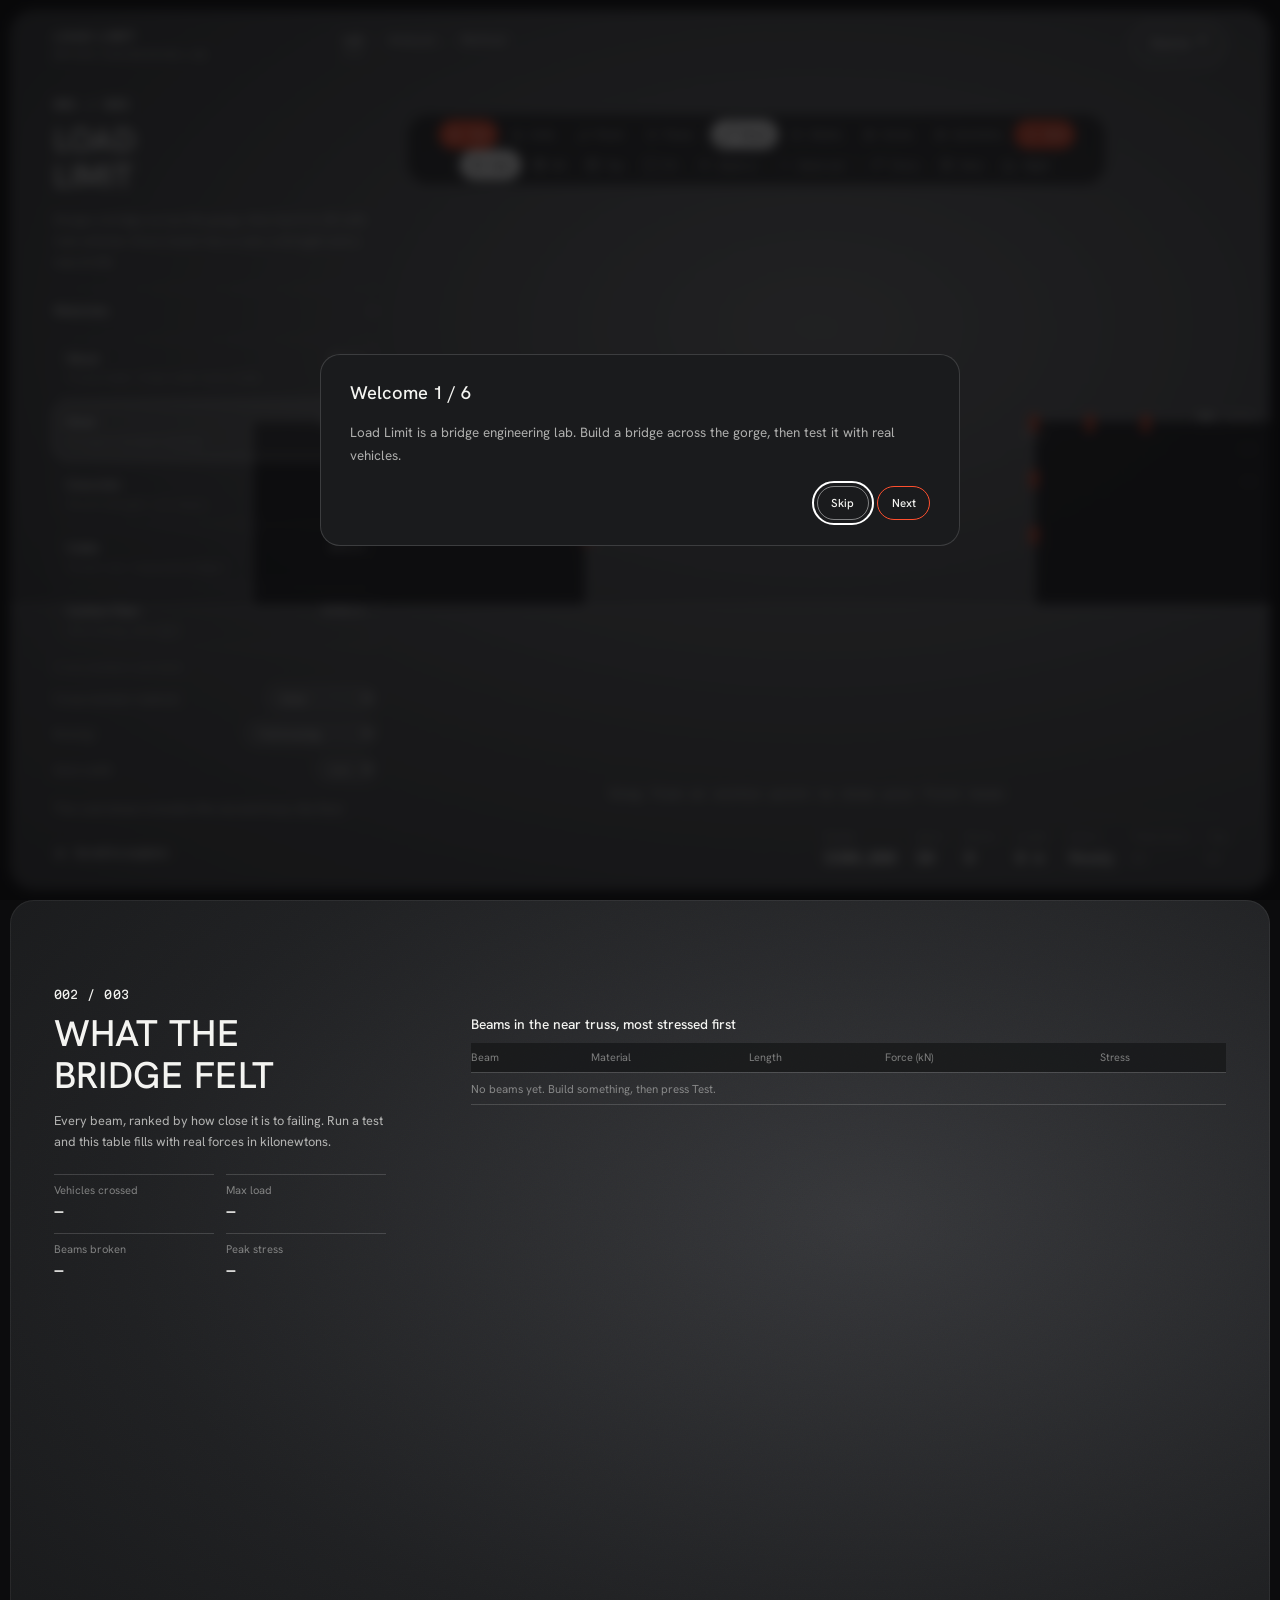
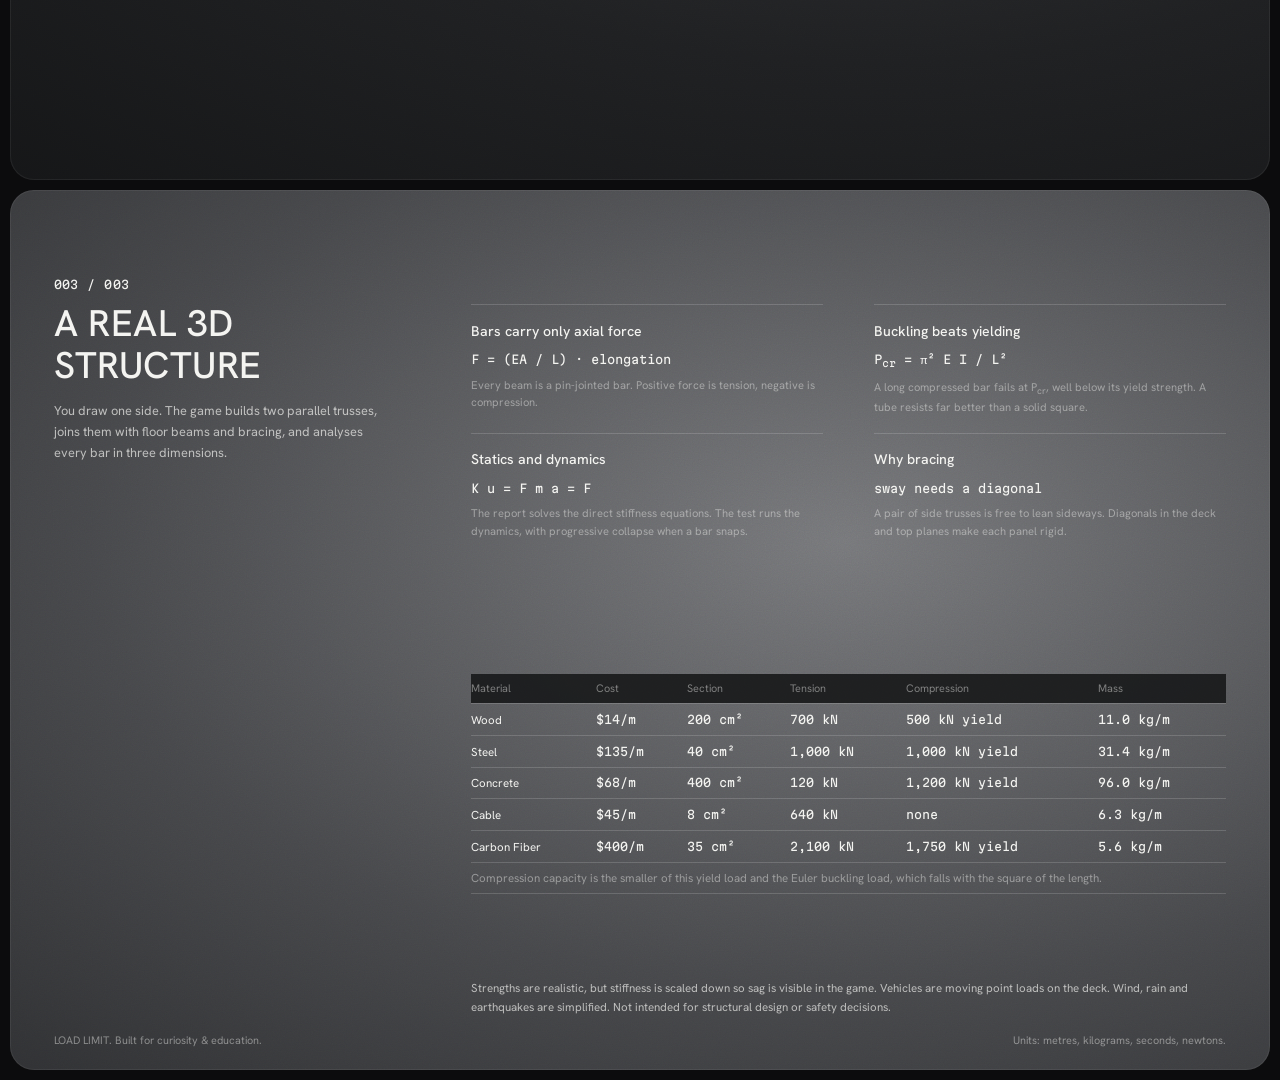
<file: index.html>
<!DOCTYPE html>
<html lang="en">
<head>
<meta charset="utf-8">
<meta name="viewport" content="width=device-width, initial-scale=1, viewport-fit=cover">
<title>Load Limit | Bridge Engineering Lab</title>
<meta name="description" content="Design a bridge, then test it in 3D. Real structural analysis with tension, compression, buckling, bracing, wind and earthquakes, from a bicycle to a 200 tonne train.">
<meta name="theme-color" content="#0c0c0d">
<link rel="icon" href="data:image/svg+xml,%3Csvg xmlns='http://www.w3.org/2000/svg' viewBox='0 0 32 32'%3E%3Crect width='32' height='32' rx='8' fill='%23202123'/%3E%3Cpath d='M3 20h26M5 20l5-9 6 9 6-9 5 9' fill='none' stroke='%23fff' stroke-width='1.6' stroke-linejoin='round'/%3E%3Ccircle cx='16' cy='11' r='2.4' fill='%23ff4f2e'/%3E%3C/svg%3E">
<link rel="preconnect" href="https://fonts.googleapis.com">
<link rel="preconnect" href="https://fonts.gstatic.com" crossorigin>
<link href="https://fonts.googleapis.com/css2?family=Hanken+Grotesk:wght@300;400;500;600&family=Martian+Mono:wght@400;500&display=swap" rel="stylesheet">
<style>
/* ==========================================================================
   LOAD LIMIT | Bridge Engineering Lab
   Same design system as the rest of the portfolio: graphite gradients, bone
   white type, one signal red. Hanken Grotesk for copy, Martian Mono for data.
   ========================================================================== */
:root {
  --bg: #0c0c0d; --ink: #f4f4f1; --ink-2: rgba(244,244,241,.68); --ink-3: rgba(244,244,241,.44);
  --line: rgba(255,255,255,.15); --signal: #ff4f2e; --amber: #ffbe3c; --blue: #6eb0ff;
  --frame: 10px; --pad: clamp(22px, 3.4vw, 52px); --colB: 26vw; --ease: cubic-bezier(.2,.7,.1,1);
  --sans: "Hanken Grotesk", ui-sans-serif, system-ui, -apple-system, "Segoe UI", Roboto, Helvetica, Arial, sans-serif;
  --mono: "Martian Mono", ui-monospace, "SF Mono", Menlo, Consolas, monospace;
}
*, *::before, *::after { box-sizing: border-box; margin: 0; padding: 0; }
html { scroll-behavior: smooth; background: var(--bg); -webkit-text-size-adjust: 100%; }
html.modal-open { overflow: hidden; }
body { background: var(--bg); color: var(--ink); font-family: var(--sans); font-size: 16px; line-height: 1.5; -webkit-font-smoothing: antialiased; overflow-x: hidden; }
a { color: inherit; text-decoration: none; }
ul, ol { list-style: none; }
button { font: inherit; color: inherit; background: none; border: 0; cursor: pointer; }
select { font: inherit; }
::selection { background: var(--signal); color: #fff; }
:focus-visible { outline: 2px solid #fff; outline-offset: 3px; border-radius: 3px; }
.mono { font-family: var(--mono); }
.skip { position: fixed; left: 12px; top: -60px; z-index: 100; background: #fff; color: #111; padding: .6rem 1rem; border-radius: 999px; font-size: .8rem; }
.skip:focus { top: 12px; }

/* header */
.site-header { position: fixed; top: 0; left: 0; right: 0; z-index: 50; height: 96px; pointer-events: none; }
.site-header::before { content: ""; position: absolute; inset: 0 0 -24px 0; z-index: -1; background: linear-gradient(to bottom, rgba(12,12,13,.8), rgba(12,12,13,0)); transition: opacity .5s ease; }
.is-top .site-header::before { opacity: 0; }
.site-header > * { pointer-events: auto; }
.brand { position: absolute; left: calc(var(--frame) + var(--pad)); top: 30px; display: flex; flex-direction: column; gap: 5px; }
.brand-name { font-weight: 600; font-size: .8125rem; letter-spacing: .1em; line-height: 1.1; }
.brand-sub { font-size: .625rem; letter-spacing: .14em; font-weight: 500; opacity: .62; line-height: 1.1; }
.nav { position: absolute; left: calc(var(--frame) + var(--colB)); top: 30px; display: flex; font-size: .8125rem; font-weight: 500; }
.nav a { position: relative; opacity: .7; transition: opacity .25s ease; padding-bottom: 4px; }
.nav a + a { margin-left: 1.9em; }
.nav a + a::before { content: "/"; position: absolute; left: -1.25em; opacity: .45; }
.nav a:hover, .nav a.is-active { opacity: 1; }
.nav a.is-active::after { content: ""; position: absolute; left: 0; right: 0; bottom: 0; height: 1px; background: currentColor; }
.pill { position: absolute; right: calc(var(--frame) + var(--pad)); top: 22px; padding: .68rem 1.15rem; font-size: .78rem; font-weight: 500; border: 1px solid rgba(255,255,255,.55); border-radius: 999px; background: rgba(255,255,255,.03); backdrop-filter: blur(6px); -webkit-backdrop-filter: blur(6px); transition: background .3s ease, color .3s ease; }
.pill:hover { background: #fff; color: #111; }
.ico { width: .72rem; height: .72rem; fill: none; stroke: currentColor; stroke-width: 1.3; stroke-linecap: round; stroke-linejoin: round; margin-left: .35rem; }
.rail { position: fixed; right: calc(var(--frame) + 14px); top: 50%; transform: translateY(-50%); z-index: 40; display: flex; flex-direction: column; align-items: flex-end; gap: 10px; }
.rail a { display: flex; align-items: center; gap: 10px; padding: 4px 0; }
.rail .num { font-size: .58rem; opacity: 0; transform: translateX(6px); transition: opacity .4s ease, transform .5s var(--ease); }
.rail i { display: block; width: 14px; height: 1px; background: rgba(255,255,255,.4); transition: width .5s var(--ease), background .3s ease; }
.rail a.is-active .num { opacity: .9; transform: none; }
.rail a.is-active i { width: 30px; background: #fff; }

/* slides */
main { padding-top: var(--frame); }
.slide { --g1: #5d5e61; --g2: #37383b; --g3: #18191b; --gx: 70%; --gy: 38%;
  position: relative; isolation: isolate; overflow: hidden;
  height: calc(100vh - 2 * var(--frame)); height: calc(100svh - 2 * var(--frame)); min-height: 780px;
  margin: 0 var(--frame) var(--frame); border-radius: 24px;
  background: radial-gradient(130% 110% at var(--gx) var(--gy), var(--g1) 0%, var(--g2) 46%, var(--g3) 100%);
  box-shadow: inset 0 0 0 1px rgba(255,255,255,.06); }
.slide[data-tone="light"] { --g1: #77787b; --g2: #47484b; --g3: #1c1d1f; }
.slide[data-tone="dark"] { --g1: #36373a; --g2: #1f2022; --g3: #0e0f10; }
.slide::after { content: ""; position: absolute; inset: 0; z-index: 6; pointer-events: none; opacity: .1; mix-blend-mode: overlay;
  background-image: url("data:image/svg+xml,%3Csvg xmlns='http://www.w3.org/2000/svg' width='220' height='220'%3E%3Cfilter id='n'%3E%3CfeTurbulence type='fractalNoise' baseFrequency='.85' numOctaves='2' stitchTiles='stitch'/%3E%3C/filter%3E%3Crect width='100%25' height='100%25' filter='url(%23n)'/%3E%3C/svg%3E"); }
.stage { position: absolute; inset: 0; z-index: 1; opacity: 0; }
.slide.in .stage { opacity: 1; transition: opacity 1.2s ease; }
.stage canvas { display: block; touch-action: none; }
.index { position: absolute; z-index: 3; left: var(--pad); top: calc(13% - 28px); font-size: .72rem; letter-spacing: .04em; }

/* copy + type */
.copy, .col { position: absolute; z-index: 3; left: var(--pad); top: 13%; width: clamp(260px, 26vw, 400px); }
.col { bottom: 74px; overflow-y: auto; overflow-x: hidden; padding-right: 10px; scrollbar-width: thin; scrollbar-color: rgba(255,255,255,.25) transparent; }
.title { font-weight: 500; font-size: clamp(1.5rem, 2.9vw, 3.3rem); line-height: 1.06; letter-spacing: .012em; }
.bench .title { font-size: clamp(1.5rem, 2.5vw, 2.8rem); }
.line { display: block; overflow: hidden; padding: .06em 0; margin: -.06em 0; }
.line > span { display: block; transform: translateY(112%); }
.slide.in .line > span { transform: none; transition: transform 1.2s var(--ease); transition-delay: calc(var(--i, 0) * 100ms + 200ms); }
.desc { margin-top: .9rem; max-width: 24rem; font-size: .8rem; line-height: 1.65; color: var(--ink-2); }
.banner { margin-top: .8rem; padding-left: .8rem; border-left: 1px solid var(--signal); font-size: .74rem; line-height: 1.55; color: var(--ink-2); max-width: 24rem; }
.banner:empty { display: none; }
[data-r] { opacity: 0; }
.slide.in [data-r] { opacity: 1; transition: opacity 1s ease calc(var(--d, 0) * 1ms + 300ms); }
.foot { position: absolute; z-index: 4; left: var(--pad); bottom: 26px; font-size: .8rem; font-weight: 500; }
.cue { display: inline-flex; align-items: center; }
.cue svg { width: .8rem; height: .8rem; fill: none; stroke: currentColor; stroke-width: 1.3; stroke-linecap: round; stroke-linejoin: round; margin-right: .55rem; animation: nudge 1.9s var(--ease) infinite; }
@keyframes nudge { 0%, 100% { transform: translateY(-2px); } 50% { transform: translateY(3px); } }

/* buttons + accordions */
.btns { display: flex; flex-wrap: wrap; gap: .4rem; margin-top: .55rem; }
.btn { padding: .45rem .85rem; font-size: .72rem; font-weight: 500; border: 1px solid rgba(255,255,255,.45); border-radius: 999px; transition: background .25s ease, color .25s ease, border-color .25s ease; text-align: left; }
.btn:hover { background: #fff; color: #111; }
.btn.primary { border-color: var(--signal); }
.btn.primary:hover { background: var(--signal); border-color: var(--signal); color: #fff; }
.btn[aria-pressed="true"] { background: #fff; color: #111; border-color: #fff; }
.accs { margin-top: 1rem; border-top: 1px solid var(--line); }
.acc { border-bottom: 1px solid var(--line); }
.acc > summary { list-style: none; cursor: pointer; padding: .75rem 0; font-size: .82rem; font-weight: 500; display: flex; justify-content: space-between; align-items: center; }
.acc > summary::-webkit-details-marker { display: none; }
.acc > summary::after { content: "+"; font-family: var(--mono); font-size: .8rem; color: var(--ink-3); }
.acc[open] > summary::after { content: "\2212"; }
.acc > div { padding: 0 0 .9rem; }
.acc p.h { margin-top: .7rem; font-size: .7rem; color: var(--ink-3); }
.acc p.h:first-child { margin-top: 0; }
.mat, .veh, .chal { display: grid; grid-template-columns: 1fr auto; gap: .1rem .8rem; width: 100%; padding: .55rem .7rem; margin-top: .4rem; text-align: left; border: 1px solid var(--line); border-radius: 12px; transition: border-color .2s ease, background .2s ease; }
.mat:hover, .veh:hover, .chal:hover { border-color: rgba(255,255,255,.5); }
.mat[aria-pressed="true"], .veh[aria-pressed="true"], .chal[aria-pressed="true"] { border-color: #fff; background: rgba(255,255,255,.1); }
.mn, .veh span, .chal span { font-size: .8rem; font-weight: 500; }
.mp, .veh em, .chal em { font-family: var(--mono); font-style: normal; font-size: .64rem; color: var(--ink-2); align-self: center; }
.mb, .chal small { grid-column: 1 / -1; font-size: .68rem; color: var(--ink-3); }
.vgrid { display: grid; grid-template-columns: 1fr 1fr; gap: 0 .4rem; }
.vgrid .veh { grid-template-columns: 1fr; }
.row2 { display: flex; align-items: center; justify-content: space-between; gap: .8rem; margin-top: .55rem; font-size: .72rem; color: var(--ink-2); }
.row2 select { background: rgba(255,255,255,.08); color: var(--ink); border: 1px solid var(--line); border-radius: 999px; padding: .25rem .6rem; font-size: .72rem; }
.row2 select option { color: #111; }
.chk { display: flex; align-items: center; gap: .6rem; margin-top: .55rem; font-size: .74rem; color: var(--ink-2); cursor: pointer; }
.chk input { appearance: none; -webkit-appearance: none; width: 30px; height: 16px; border-radius: 999px; border: 1px solid rgba(255,255,255,.5); position: relative; cursor: pointer; transition: background .25s ease; flex: none; }
.chk input::after { content: ""; position: absolute; top: 2px; left: 2px; width: 10px; height: 10px; border-radius: 50%; background: #fff; transition: transform .25s var(--ease); }
.chk input:checked { background: var(--signal); border-color: var(--signal); }
.chk input:checked::after { transform: translateX(14px); }
.tips li { margin-top: .5rem; font-size: .72rem; line-height: 1.55; color: var(--ink-2); }
.tips b { color: var(--ink); font-weight: 600; }
.sgrid { display: grid; grid-template-columns: 1fr 1fr; gap: .3rem .8rem; }
.sgrid div { padding: .4rem 0; border-top: 1px solid var(--line); font-size: .7rem; color: var(--ink-3); }
.sgrid b { display: block; margin-top: .15rem; font-family: var(--mono); font-size: .88rem; font-weight: 500; color: var(--ink); }
.achs li { padding: .45rem 0; border-top: 1px solid var(--line); font-size: .7rem; color: var(--ink-3); }
.achs li b { display: block; font-size: .76rem; font-weight: 500; }
.achs li.on { color: var(--ink-2); } .achs li.on b { color: #fff; }
.legend3 { display: flex; gap: 1rem; margin-top: .5rem; font-size: .66rem; color: var(--ink-2); }
.legend3 i { display: inline-block; width: 14px; height: 3px; border-radius: 2px; margin-right: .35rem; vertical-align: middle; }

/* floating toolbar */
.tools { position: absolute; z-index: 4; left: 31vw; right: calc(var(--pad) + 120px); top: 104px; display: flex; flex-wrap: wrap; justify-content: center; gap: .1rem; padding: .3rem; width: fit-content; margin: 0 auto; max-width: calc(69vw - var(--pad) - 120px); background: rgba(12,12,13,.55); border: 1px solid var(--line); border-radius: 22px; backdrop-filter: blur(8px); -webkit-backdrop-filter: blur(8px); }
.tool { display: inline-flex; align-items: center; gap: .35rem; padding: .4rem .58rem; font-size: .68rem; font-weight: 500; border-radius: 999px; color: var(--ink-2); transition: background .2s ease, color .2s ease; white-space: nowrap; }
.tool svg { width: .95rem; height: .95rem; fill: none; stroke: currentColor; stroke-width: 1.3; stroke-linecap: round; stroke-linejoin: round; flex: none; }
.tool:hover { color: #fff; background: rgba(255,255,255,.1); }
.tool[aria-pressed="true"] { background: #fff; color: #111; }
.tool.tog[aria-pressed="true"] { background: rgba(255,79,46,.92); color: #fff; }
.tool.primary { background: var(--signal); color: #fff; }
.tool.primary:hover { background: #ff6a4d; }
.tool.sep { margin-left: .4rem; position: relative; }
.tool.sep::before { content: ""; position: absolute; left: -.3rem; top: 22%; bottom: 22%; width: 1px; background: var(--line); }
.toast { position: absolute; z-index: 5; left: 50%; top: 208px; transform: translate(-50%, -6px); max-width: 60vw; padding: .5rem 1rem; font-size: .74rem; color: #fff; background: rgba(255,79,46,.18); border: 1px solid var(--signal); border-radius: 999px; opacity: 0; pointer-events: none; transition: opacity .3s ease, transform .3s var(--ease); }
.toast.on { opacity: 1; transform: translate(-50%, 0); }
.result { position: absolute; z-index: 4; left: 31vw; bottom: 96px; max-width: 34vw; font-size: .74rem; color: var(--ink-2); }
.result:empty { display: none; }
.result b { display: block; font-size: 1.05rem; font-weight: 500; color: #fff; margin-bottom: .2rem; }
.result span { line-height: 1.5; }

/* readouts */
.hud { position: absolute; z-index: 4; right: var(--pad); bottom: 22px; display: flex; gap: clamp(12px, 1.6vw, 28px); padding-top: .8rem; border-top: 1px solid var(--line); }
.hud > div { display: flex; flex-direction: column; gap: .3rem; }
.hud dt { font-size: .64rem; line-height: 1.2; color: var(--ink-3); }
.hud dd { font-family: var(--mono); font-size: .84rem; font-weight: 500; white-space: nowrap; }
.hud .warn dd { color: var(--signal); } .hud .good dd { color: #8fe3a0; }

/* analysis + method */
.stats2 { margin-top: 1.4rem; }
.stats2 .sgrid { grid-template-columns: 1fr 1fr; }
.tables { position: absolute; z-index: 3; left: 36vw; right: var(--pad); top: 13%; bottom: 7%; display: flex; flex-direction: column; opacity: 0; }
.slide.in .tables { opacity: 1; transition: opacity 1.2s ease .2s; }
.tables h3 { font-size: .86rem; font-weight: 500; margin-bottom: .5rem; }
.tscroll { overflow: auto; min-height: 0; flex: 1; scrollbar-width: thin; scrollbar-color: rgba(255,255,255,.25) transparent; }
.tbl, .rt { width: 100%; border-collapse: collapse; }
.tbl th, .rt th { position: sticky; top: 0; background: rgba(24,25,27,.92); font-weight: 400; font-size: .68rem; color: var(--ink-3); text-align: left; padding: .4rem .6rem .4rem 0; border-bottom: 1px solid var(--line); }
.tbl td, .rt td { font-family: var(--mono); font-size: .72rem; padding: .42rem .6rem .42rem 0; border-bottom: 1px solid var(--line); white-space: nowrap; }
.rt td:first-child, .tbl td:first-child { font-family: var(--sans); }
.rt tr.tot td { color: #fff; font-weight: 500; }
.t-com { color: var(--signal); } .t-amb { color: var(--amber); } .t-zer { color: var(--ink-3); }
.fb { display: inline-block; width: 80px; height: 6px; background: rgba(255,255,255,.08); vertical-align: middle; position: relative; }
.fb i { position: absolute; left: 0; top: 0; bottom: 0; background: linear-gradient(90deg, #fff, var(--amber), var(--signal)); }
.empty { padding: .8rem 0; font-size: .76rem; color: var(--ink-3); font-family: var(--sans) !important; }
.formulas { position: absolute; z-index: 3; left: 36vw; right: var(--pad); top: 13%; display: grid; grid-template-columns: 1fr 1fr; gap: 0 3.2rem; }
.formula { padding: .95rem 0 1.05rem; border-top: 1px solid var(--line); }
.formula b { display: block; font-weight: 500; font-size: .88rem; margin-bottom: .45rem; }
.formula code { display: block; font-family: var(--mono); font-size: .74rem; line-height: 1.8; color: var(--ink); }
.formula p { margin-top: .4rem; font-size: .7rem; line-height: 1.55; color: var(--ink-3); }
.methodtbl { position: absolute; z-index: 3; left: 36vw; right: var(--pad); top: 55%; bottom: 80px; overflow: auto; scrollbar-width: thin; }
.fine { position: absolute; z-index: 3; left: 36vw; right: var(--pad); bottom: 54px; font-size: .72rem; line-height: 1.6; color: var(--ink-2); max-width: 52rem; }
.legal { position: absolute; z-index: 4; left: var(--pad); right: var(--pad); bottom: 22px; display: flex; justify-content: space-between; gap: 2rem; font-size: .68rem; color: var(--ink-3); }

/* modal */
.modal { position: fixed; inset: 0; z-index: 120; display: flex; align-items: center; justify-content: center; padding: 1.5rem; background: rgba(8,8,9,.78); backdrop-filter: blur(6px); }
.modal[hidden] { display: none; }
.panel { width: min(640px, 100%); max-height: 86vh; overflow: auto; padding: 1.6rem 1.8rem; background: #1a1b1d; border: 1px solid var(--line); border-radius: 20px; }
.panel h2 { font-size: 1.15rem; font-weight: 500; margin-bottom: .9rem; }
.panel p { font-size: .84rem; line-height: 1.65; color: var(--ink-2); margin-top: .6rem; }
.panel p:first-child { margin-top: 0; }
.panel strong { color: #fff; font-weight: 600; }
.panel ul { margin-top: .6rem; } .panel li { font-size: .8rem; line-height: 1.6; color: var(--ink-2); margin-top: .35rem; }
.panel .mbtns { display: flex; gap: .5rem; justify-content: flex-end; margin-top: 1.2rem; }
.opts { display: grid; gap: .45rem; margin-top: .9rem; }
.opt.right { background: #2f7a45; border-color: #2f7a45; color: #fff; } .opt.wrong { background: #8b2d1e; border-color: #8b2d1e; color: #fff; }
.qx { min-height: 2.6em; }
.keys { columns: 2; } .keys kbd { font-family: var(--mono); font-size: .7rem; padding: .1rem .4rem; border: 1px solid var(--line); border-radius: 6px; margin-right: .4rem; color: #fff; }
.log li { margin-top: .6rem; }
.noscript { position: fixed; inset: auto 0 0 0; z-index: 200; padding: 1rem; background: #fff; color: #111; text-align: center; font-size: .85rem; }

/* small screens */
@media (max-width: 860px) {
  :root { --colB: var(--pad); }
  .nav, .rail { display: none; }
  .slide { min-height: calc(100svh - 20px); height: auto; border-radius: 18px; padding-bottom: 80px; }
  .copy, .col { position: relative; left: auto; top: auto; bottom: auto; width: auto; padding: 108px var(--pad) 0; overflow: visible; }
  .index { top: 84px; }
  .title, .bench .title { font-size: clamp(1.7rem, 8.6vw, 2.8rem); }
  .bench { display: flex; flex-direction: column; }
  .bench .col { display: contents; }
  .bench .intro { order: 1; padding: 108px var(--pad) 0; }
  .bench .banner { order: 2; margin: .8rem var(--pad) 0; }
  .bench .tools { position: relative; order: 3; left: auto; right: auto; top: auto; width: auto; max-width: none; margin: 1rem var(--pad) 0; justify-content: flex-start; }
  .bench .stage { position: relative; order: 4; height: 60svh; min-height: 340px; margin-top: .6rem; opacity: 1; }
  .bench .toast { top: auto; bottom: 90px; max-width: 86vw; }
  .bench .result { position: relative; order: 5; left: auto; bottom: auto; max-width: none; margin: .8rem var(--pad) 0; }
  .bench .hud { position: relative; order: 6; right: auto; bottom: auto; margin: 1rem var(--pad) 0; flex-wrap: wrap; }
  .bench .accs { order: 7; margin: 1rem var(--pad) 0; }
  .foot { display: none; }
  .tables, .formulas, .methodtbl, .fine { position: relative; left: auto; right: auto; top: auto; bottom: auto; margin: 1.6rem var(--pad) 0; }
  .tables { opacity: 1; } .tscroll { max-height: 360px; }
  .formulas { grid-template-columns: 1fr; }
  .legal { position: relative; left: auto; right: auto; bottom: auto; flex-direction: column; gap: .6rem; margin: 2rem var(--pad) 0; }
}
@media (max-width: 1180px) and (min-width: 861px) { .tool .t { display: none; } .tool { padding: .5rem .55rem; } .tools { right: calc(var(--pad) + 100px); } }
@media (prefers-reduced-motion: reduce) {
  html { scroll-behavior: auto; }
  .stage, .tables, .line > span, [data-r] { opacity: 1 !important; transform: none !important; transition: none !important; }
  .cue svg { animation: none; }
}
</style>
</head>

<body>
<a class="skip" href="#simulator">Skip to the bridge lab</a>
<header class="site-header">
  <a class="brand" href="#home" aria-label="Load Limit, back to top"><span class="brand-name">LOAD LIMIT</span><span class="brand-sub">BRIDGE ENGINEERING LAB</span></a>
  <nav class="nav" aria-label="Sections"><a href="#simulator" data-nav="0">Lab</a><a href="#analysis" data-nav="1">Analysis</a><a href="#method" data-nav="2">Method</a></nav>
  <a class="pill" href="https://github.com/notivanly/BridgeGame" target="_blank" rel="noopener noreferrer">Source<svg class="ico" viewBox="0 0 12 12" aria-hidden="true"><path d="M3 9l6-6M4 3h5v5"/></svg></a>
</header>
<aside class="rail" aria-label="Section progress">
  <a href="#simulator" data-rail="0" aria-label="Lab"><span class="num mono">001</span><i></i></a>
  <a href="#analysis" data-rail="1" aria-label="Analysis"><span class="num mono">002</span><i></i></a>
  <a href="#method" data-rail="2" aria-label="Method"><span class="num mono">003</span><i></i></a>
</aside>

<main id="home">
  <!-- ===== 001 LAB ===== -->
  <section class="slide bench" id="simulator" data-slide data-tone="light" style="--gx:64%; --gy:36%" aria-label="Bridge lab"><span id="slideBenchAnchor"></span>
    <div class="stage"><canvas id="cv" aria-label="Bridge canvas. Pointer-based: in the side view, drag from an anchor to draw beams. In 3D, drag to orbit the camera. Results are listed below the canvas."></canvas></div>
    <p class="index mono"><span>001</span> / 003</p>

    <div class="col">
      <div class="intro">
        <h1 class="title"><span class="line"><span style="--i:0">LOAD</span></span><span class="line"><span style="--i:1">LIMIT</span></span></h1>
        <p class="desc" data-r style="--d:450">Design a bridge across the gorge, then test it in 3D with real vehicles. Every beam has a cost, a strength and a way to fail.</p>
      </div>
      <p class="banner" id="chalBanner" data-r style="--d:520"></p>
      <div class="accs" data-r style="--d:620">
        <details class="acc" open><summary>Materials</summary><div>
          <div id="mats"></div>
          <p class="h">Cross members and deck</p>
          <label class="row2">Cross-member material <select id="selCross"></select></label>
          <label class="row2">Bracing <select id="selBrace"><option value="0">Floor beams only</option><option value="1">Deck bracing</option><option value="2">Full bracing</option></select></label>
          <label class="row2">Deck width <select id="selWidth"><option value="4">4 m</option><option value="6">6 m</option><option value="8">8 m</option></select></label>
          <p class="desc">The cost shown includes the second truss, the floor beams and the bracing, not just the beams you draw.</p>
        </div></details>
        <details class="acc"><summary>Build tools</summary><div>
          <p class="h">Templates</p>
          <div class="btns" id="tmpls"><button type="button" class="btn" data-tpl="simple">Simple beam</button><button type="button" class="btn" data-tpl="pratt">Pratt truss</button><button type="button" class="btn" data-tpl="warren">Warren truss</button><button type="button" class="btn" data-tpl="arch">Arch bridge</button><button type="button" class="btn" data-tpl="suspension">Suspension</button></div>
          <div class="btns"><button type="button" class="btn" id="bCopy">Copy left half</button></div>
          <p class="h">Lessons</p>
          <div class="btns" id="lessons"></div>
        </div></details>
        <details class="acc"><summary>Test tools</summary><div>
          <label class="chk"><input type="checkbox" id="cBox"> Sandbox mode (unlimited budget)</label>
          <label class="chk"><input type="checkbox" id="cAuto"> Auto-spawn vehicles</label>
          <p class="h">Time scale</p>
          <div class="btns"><button type="button" class="btn" data-ts="0.5">0.5&times;</button><button type="button" class="btn" data-ts="1" aria-pressed="true">1&times;</button><button type="button" class="btn" data-ts="2">2&times;</button></div>
          <p class="h">Disasters</p>
          <div class="btns"><button type="button" class="btn" id="bWind">Wind burst</button><button type="button" class="btn" id="bQuake">Earthquake</button><button type="button" class="btn" id="bRain">Rain storm</button></div>
          <div class="btns"><button type="button" class="btn" id="bQuiz">Take quiz</button></div>
          <div class="legend3"><span><i style="background:var(--blue)"></i>Tension</span><span><i style="background:#ff8a30"></i>Compression</span><span><i style="background:var(--signal)"></i>Near snapping</span></div>
        </div></details>
        <details class="acc"><summary>Spawn vehicle</summary><div>
          <p class="h">Lane</p>
          <div class="btns"><button type="button" class="btn" data-lane="left">Left</button><button type="button" class="btn" data-lane="center" aria-pressed="true">Centre</button><button type="button" class="btn" data-lane="right">Right</button></div>
          <div class="vgrid" id="vehs"></div>
        </div></details>
        <details class="acc"><summary>Challenges</summary><div id="chals"></div></details>
        <details class="acc"><summary>Stats &amp; achievements</summary><div>
          <div class="sgrid" id="sGrid"><div>Vehicles crossed<b id="sCross">&mdash;</b></div><div>Max load<b id="sLoad">&mdash;</b></div><div>Beams broken<b id="sBroke">&mdash;</b></div><div>Peak stress<b id="sPeak">&mdash;</b></div></div>
          <p class="h">Achievements</p><ul class="achs" id="achs"></ul>
        </div></details>
        <details class="acc"><summary>Extra</summary><div>
          <p class="h">Analysis</p>
          <div class="btns"><button type="button" class="btn" id="bReport">Engineering report</button><button type="button" class="btn" id="bCsv">Export CSV</button><button type="button" class="btn" id="bCmpSave">Save for comparison</button><button type="button" class="btn" id="bCmp">Compare designs</button></div>
          <p class="h">Save design</p>
          <div class="btns"><button type="button" class="btn" id="bSave">Save current</button><button type="button" class="btn" id="bRestore">Restore auto-save</button></div>
          <div class="btns"><button type="button" class="btn" id="bBest">Best scores</button><button type="button" class="btn" id="bLog">Update log</button><button type="button" class="btn" id="bHelp">How to play</button><button type="button" class="btn" id="bKeys">Shortcuts</button></div>
        </div></details>
        <details class="acc"><summary>Tips &amp; reference</summary><div><ul class="tips">
          <li><b>Triangles are strong.</b> Every span needs diagonal bracing or it will sag.</li>
          <li><b>Resonance builds.</b> Several vehicles in a row can make a bridge oscillate.</li>
          <li><b>Blue is tension, orange is compression.</b> Force Diagram shows the load paths.</li>
          <li><b>Suspension:</b> cable from tower top, down to the hangers, to the deck.</li>
          <li><b>Screws:</b> click a beam with the Screw tool to add a joint anywhere along it.</li>
          <li><b>Amber, then red, then snap.</b> Watch for red beams before sending something heavier.</li>
          <li><b>It is 3D.</b> Try a wind burst, or put a heavy vehicle in the left lane.</li></ul></div></details>
      </div>
    </div>

    <div class="tools" id="tools" role="toolbar" aria-label="Tools" data-r style="--d:600"></div>
    <p class="toast" id="msg" role="status"></p>
    <div class="result" id="result" role="status"></div>
    <dl class="hud" id="hud">
      <div><dt>Budget</dt><dd id="hB">$300,000</dd></div>
      <div><dt>Spent</dt><dd id="hSp">$0</dd></div>
      <div><dt>Beams</dt><dd id="hN">0</dd></div>
      <div><dt>Length</dt><dd id="hL">0 m</dd></div>
      <div><dt>Status</dt><dd id="hS">Ready</dd></div>
      <div><dt>Peak stress</dt><dd id="hSt">&mdash;</dd></div>
      <div><dt>Sag</dt><dd id="hSag">&mdash;</dd></div>
    </dl>
    <div class="foot"><a class="cue" href="#analysis"><svg viewBox="0 0 12 12" aria-hidden="true"><path d="M6 2v8M2.5 6.5L6 10l3.5-3.5"/></svg>Scroll to explore</a></div>
  </section>

  <!-- ===== 002 ANALYSIS ===== -->
  <section class="slide" id="analysis" data-slide data-tone="dark" style="--gx:68%; --gy:36%" aria-label="Analysis">
    <p class="index mono"><span>002</span> / 003</p>
    <div class="copy">
      <h2 class="title"><span class="line"><span style="--i:0">WHAT THE</span></span><span class="line"><span style="--i:1">BRIDGE FELT</span></span></h2>
      <p class="desc" data-r style="--d:450">Every beam, ranked by how close it is to failing. Run a test and this table fills with real forces in kilonewtons.</p>
      <div class="stats2" data-r style="--d:520"><div class="sgrid" id="rStats"></div></div>
    </div>
    <div class="tables" data-r style="--d:500"><h3>Beams in the near truss, most stressed first</h3><div class="tscroll"><table class="tbl" id="tBars"></table></div></div>
  </section>

  <!-- ===== 003 METHOD ===== -->
  <section class="slide" id="method" data-slide data-tone="light" style="--gx:66%; --gy:40%" aria-label="How it works">
    <p class="index mono"><span>003</span> / 003</p>
    <div class="copy">
      <h2 class="title"><span class="line"><span style="--i:0">A REAL 3D</span></span><span class="line"><span style="--i:1">STRUCTURE</span></span></h2>
      <p class="desc" data-r style="--d:450">You draw one side. The game builds two parallel trusses, joins them with floor beams and bracing, and analyses every bar in three dimensions.</p>
    </div>
    <div class="formulas" data-r style="--d:500">
      <article class="formula"><b>Bars carry only axial force</b><code>F = (EA / L) &middot; elongation</code><p>Every beam is a pin-jointed bar. Positive force is tension, negative is compression.</p></article>
      <article class="formula"><b>Buckling beats yielding</b><code>P<sub>cr</sub> = &pi;&sup2; E I / L&sup2;</code><p>A long compressed bar fails at P<sub>cr</sub>, well below its yield strength. A tube resists far better than a solid square.</p></article>
      <article class="formula"><b>Statics and dynamics</b><code>K u = F    m a = F</code><p>The report solves the direct stiffness equations. The test runs the dynamics, with progressive collapse when a bar snaps.</p></article>
      <article class="formula"><b>Why bracing</b><code>sway needs a diagonal</code><p>A pair of side trusses is free to lean sideways. Diagonals in the deck and top planes make each panel rigid.</p></article>
    </div>
    <div class="methodtbl" data-r style="--d:600"><table class="rt" id="matTable"></table></div>
    <p class="fine" data-r style="--d:700">Strengths are realistic, but stiffness is scaled down so sag is visible in the game. Vehicles are moving point loads on the deck. Wind, rain and earthquakes are simplified. Not intended for structural design or safety decisions.</p>
    <div class="legal"><span>LOAD LIMIT. Built for curiosity &amp; education.</span><span>Units: metres, kilograms, seconds, newtons.</span></div>
  </section>
</main>

<div class="modal" id="modal" hidden role="dialog" aria-modal="true" aria-labelledby="mTitle"><div class="panel"><h2 id="mTitle"></h2><div id="mBody"></div><div class="mbtns" id="mBtns"></div></div></div>
<noscript><p class="noscript">Load Limit needs JavaScript. Please enable it to play.</p></noscript>

<script>
/* ==========================================================================
   LOAD LIMIT: engine
   A bridge is designed on a side view, then built as a real 3D structure:
   two parallel trusses joined by floor beams and bracing. Every member is a
   pin-jointed axial bar. The structure can be analysed statically (direct
   stiffness method) or run dynamically (explicit spring-mass simulation with
   member failure, moving vehicles, wind, earthquake and rain).
   Units: metres, kilograms, seconds, newtons. y is up, x runs along the span,
   z is across the deck.
   ========================================================================== */
var LL = (function () {
  'use strict';
  var G = 9.81, SPAN = 24, DECK_Y = 0, WATER_Y = -10, cfg = { gameE: 1 / 50 };   // stiffness is scaled down so sag is visible
  var HW_MASS = 60;                                                      // joint hardware, kg
  var SLAB = 120;                                                        // road slab, kg per m^2

  /* A = section area (m^2), E (Pa), rho (kg/m^3), st / sc = tension / compression strength (Pa),
     psi = section stiffness factor: I = psi * A^2 (a tube is far stiffer than a solid square) */
  var MATERIALS = {
    wood:     { id: 'wood',     name: 'Wood',         cost: 14,  A: 0.02,   E: 11e9,  rho: 550,  st: 35e6,  sc: 25e6,  psi: 0.083, cable: false, blurb: 'Cheap & light. Snaps under heavy loads.' },
    steel:    { id: 'steel',    name: 'Steel',        cost: 135, A: 0.004,  E: 200e9, rho: 7850, st: 250e6, sc: 250e6, psi: 0.6,   cable: false, blurb: 'Strongest standard material.' },
    concrete: { id: 'concrete', name: 'Concrete',     cost: 68,  A: 0.04,   E: 30e9,  rho: 2400, st: 3e6,   sc: 30e6,  psi: 0.083, cable: false, blurb: 'Decent strength, very heavy.' },
    cable:    { id: 'cable',    name: 'Cable',        cost: 45,  A: 0.0008, E: 140e9, rho: 7850, st: 800e6, sc: 0,     psi: 0,     cable: true,  blurb: 'Tension only. Suspension bridges.' },
    carbon:   { id: 'carbon',   name: 'Carbon Fiber', cost: 400, A: 0.0035, E: 150e9, rho: 1600, st: 600e6, sc: 500e6, psi: 0.9,   cable: false, blurb: 'Ultra-strong, ultra-light.' }
  };
  Object.keys(MATERIALS).forEach(function (k) {
    var m = MATERIALS[k]; m.massPerM = m.rho * m.A; m.capT = m.st * m.A; m.capCyield = m.sc * m.A; m.I = m.psi * m.A * m.A;
  });

  /* axles: dx from the vehicle centre along travel, f = share of the weight. track = wheel spacing across the lane */
  var VEHICLES = {
    bicycle:   { name: 'Bicycle',      mass: 15,     len: 1.8,  wid: 0.5, hgt: 1.1, speed: 5,  track: 0.05, axles: [[-0.5, 0.45], [0.5, 0.55]], note: '' },
    ambulance: { name: 'Ambulance',    mass: 2200,   len: 5.6,  wid: 2.0, hgt: 2.4, speed: 20, track: 1.6,  axles: [[-1.8, 0.4], [1.8, 0.6]], note: 'fast' },
    sedan:     { name: 'Sedan',        mass: 1400,   len: 4.5,  wid: 1.8, hgt: 1.4, speed: 12, track: 1.5,  axles: [[-1.4, 0.5], [1.4, 0.5]], note: '' },
    van:       { name: 'Van',          mass: 2800,   len: 5.2,  wid: 2.0, hgt: 2.2, speed: 10, track: 1.6,  axles: [[-1.7, 0.45], [1.7, 0.55]], note: '' },
    boxtruck:  { name: 'Box Truck',    mass: 9000,   len: 8.0,  wid: 2.5, hgt: 3.2, speed: 10, track: 2.0,  axles: [[-3.0, 0.35], [2.4, 0.33], [3.6, 0.32]], note: '' },
    bus:       { name: 'City Bus',     mass: 12000,  len: 12.0, wid: 2.5, hgt: 3.2, speed: 9,  track: 2.0,  axles: [[-4.2, 0.4], [3.6, 0.6]], note: '' },
    monster:   { name: 'Monster Truck', mass: 8500,  len: 5.2,  wid: 3.0, hgt: 2.9, speed: 8,  track: 2.7,  axles: [[-1.8, 0.5], [1.8, 0.5]], note: 'wide' },
    semi:      { name: 'Semi',         mass: 18000,  len: 16.0, wid: 2.5, hgt: 4.0, speed: 10, track: 2.0,  axles: [[-6.0, 0.14], [-4.8, 0.2], [-3.6, 0.2], [5.4, 0.23], [6.6, 0.23]], note: '' },
    tank:      { name: 'Tank',         mass: 60000,  len: 8.0,  wid: 3.6, hgt: 2.4, speed: 5,  track: 3.0,  axles: [[-3.2, 0.2], [-1.6, 0.2], [0, 0.2], [1.6, 0.2], [3.2, 0.2]], note: '' },
    train:     { name: 'Train',        mass: 200000, len: 20.0, wid: 3.0, hgt: 4.0, speed: 8,  track: 2.4,  axles: [[-8, 0.15], [-6.4, 0.15], [-1.6, 0.2], [1.6, 0.2], [6.4, 0.15], [8, 0.15]], note: '' },
    rocket:    { name: 'Rocket Sled',  mass: 300,    len: 4.0,  wid: 1.0, hgt: 0.8, speed: 60, track: 0.8,  axles: [[-1.2, 0.5], [1.2, 0.5]], note: 'extreme speed' }
  };

  /* ---------- design: joints + members, drawn on the side view ---------- */
  var ANCHORS = [[0, 0], [0, -3], [0, -6], [-3, 0], [-6, 0], [24, 0], [24, -3], [24, -6], [27, 0], [30, 0]];
  function blankDesign() {
    var d = { joints: [], members: [], nextJ: 1, nextM: 1, width: 6, bracing: 2, crossMat: 'steel' };
    ANCHORS.forEach(function (a) { d.joints.push({ id: d.nextJ++, x: a[0], y: a[1], anchor: true }); });
    return d;
  }
  function jointAt(d, x, y, tol) { tol = tol || 1e-6; for (var i = 0; i < d.joints.length; i++) if (Math.abs(d.joints[i].x - x) < tol && Math.abs(d.joints[i].y - y) < tol) return d.joints[i]; return null; }
  function ensureJoint(d, x, y) { var j = jointAt(d, x, y); if (!j) { j = { id: d.nextJ++, x: x, y: y, anchor: false }; d.joints.push(j); } return j; }
  function hasMember(d, a, b) { return d.members.some(function (m) { return (m.a === a && m.b === b) || (m.a === b && m.b === a); }); }
  function addMember(d, a, b, mat) { if (a === b || hasMember(d, a, b)) return null; var m = { id: d.nextM++, a: a, b: b, mat: mat }; d.members.push(m); return m; }
  function memberLen(d, m) { var a = jointById(d, m.a), b = jointById(d, m.b); return Math.hypot(a.x - b.x, a.y - b.y); }
  function jointById(d, id) { for (var i = 0; i < d.joints.length; i++) if (d.joints[i].id === id) return d.joints[i]; return null; }
  function cleanJoints(d) { d.joints = d.joints.filter(function (j) { return j.anchor || d.members.some(function (m) { return m.a === j.id || m.b === j.id; }); }); }
  function designCost(d) {
    var c = 0; d.members.forEach(function (m) { c += memberLen(d, m) * MATERIALS[m.mat].cost; });
    return c;
  }

  /* ---------- building the 3D structure ---------- */
  function isDeck(j) { return Math.abs(j.y - DECK_Y) < 0.05 && j.x > -1e-6 && j.x < SPAN + 1e-6; }
  function buildStructure(d) {
    var W = d.width || 6, hw = W / 2, nodes = [], bars = [], jm = {}, cross = d.crossMat || 'steel', level = d.bracing == null ? 2 : d.bracing;
    var used = {}; d.members.forEach(function (m) { used[m.a] = used[m.b] = true; });
    d.joints.forEach(function (j) {
      if (!j.anchor && !used[j.id]) return;
      var near = nodes.push({ x: j.x, y: j.y, z: hw, x0: j.x, y0: j.y, z0: hw, fixed: !!j.anchor, jid: j.id, m: HW_MASS }) - 1;
      var far = nodes.push({ x: j.x, y: j.y, z: -hw, x0: j.x, y0: j.y, z0: -hw, fixed: !!j.anchor, jid: j.id, m: HW_MASS }) - 1;
      jm[j.id] = { near: near, far: far, j: j };
    });
    function bar(a, b, mat, kind, dm) {
      var na = nodes[a], nb = nodes[b], L = Math.hypot(nb.x0 - na.x0, nb.y0 - na.y0, nb.z0 - na.z0); if (L < 1e-6) return -1;
      var mt = MATERIALS[mat], k = mt.E * cfg.gameE * mt.A / L, pre = mt.cable ? 0.015 : 0, capC = mt.cable ? 0 : Math.min(mt.capCyield, Math.PI * Math.PI * mt.E * mt.I / (L * L));
      var mass = mt.massPerM * L; na.m += mass / 2; nb.m += mass / 2;
      bars.push({ a: a, b: b, mat: mat, kind: kind, dm: dm || 0, Lg: L, L0: L / (1 + pre), k: k, capT: mt.capT, capC: capC, cable: mt.cable, alive: true, F: 0, ratio: 0, peak: 0, peakF: 0, c: 0 });
      return bars.length - 1;
    }
    var deckJ = d.joints.filter(isDeck).sort(function (p, q) { return p.x - q.x; }), memBars = {};
    d.members.forEach(function (m) {
      var A = jm[m.a], B = jm[m.b]; if (!A || !B) return;
      var n1 = bar(A.near, B.near, m.mat, 'main', m.id), n2 = bar(A.far, B.far, m.mat, 'main', m.id); memBars[m.id] = [n1, n2];
    });
    // deck segments between consecutive deck joints
    var segs = [], i, k;
    for (i = 0; i + 1 < deckJ.length; i++) {
      var ja = deckJ[i], jb = deckJ[i + 1], mem = d.members.filter(function (m) { return (m.a === ja.id && m.b === jb.id) || (m.a === jb.id && m.b === ja.id); })[0];
      segs.push({ xa: ja.x, xb: jb.x, a: jm[ja.id], b: jm[jb.id], bars: mem ? memBars[mem.id] : [], len: jb.x - ja.x });
      var slab = SLAB * W * (jb.x - ja.x) / 4, ids = [jm[ja.id].near, jm[ja.id].far, jm[jb.id].near, jm[jb.id].far]; ids.forEach(function (q) { nodes[q].m += slab; });
    }
    // cross members
    deckJ.forEach(function (j) { if (!j.anchor) bar(jm[j.id].near, jm[j.id].far, cross, 'floor'); });
    // One diagonal per side panel makes each panel rigid. Floor beams and struts are the panel ends.
    var flip = 0;
    function brace(ja, jb) { var A = jm[ja], B = jm[jb]; flip++; if (flip % 2) bar(A.near, B.far, cross, 'xbrace'); else bar(A.far, B.near, cross, 'xbrace'); }
    if (level >= 1) d.members.forEach(function (m) { var a = jointById(d, m.a), b = jointById(d, m.b); if (isDeck(a) && isDeck(b)) brace(m.a, m.b); });
    if (level >= 2) {
      d.joints.forEach(function (j) { if (!j.anchor && !isDeck(j) && jm[j.id]) bar(jm[j.id].near, jm[j.id].far, cross, 'strut'); });
      d.members.forEach(function (m) { var a = jointById(d, m.a), b = jointById(d, m.b); if (isDeck(a) && isDeck(b)) return; if (a.anchor && b.anchor) return; brace(m.a, m.b); });
    }
    // damping and bookkeeping
    var cost = 0, length = 0, mass = 0, wmain = 0;
    bars.forEach(function (b) { var mt = MATERIALS[b.mat]; cost += mt.cost * b.Lg; length += b.Lg; mass += mt.massPerM * b.Lg; });
    nodes.forEach(function (n) { n.mass0 = n.m; });
    bars.forEach(function (b) { var meff = Math.min(nodes[b.a].m, nodes[b.b].m); b.c = 2 * 0.06 * Math.sqrt(b.k * meff); });
    var omax = 0, ksum = new Float64Array(nodes.length); bars.forEach(function (b) { ksum[b.a] += b.k; ksum[b.b] += b.k; });
    nodes.forEach(function (n, q) { if (!n.fixed) omax = Math.max(omax, Math.sqrt(2 * ksum[q] / n.m)); });
    return { design: d, width: W, nodes: nodes, bars: bars, jm: jm, segs: segs, deckJ: deckJ, cost: cost, length: length, mass: mass, dtMax: omax > 0 ? Math.min(2e-3, 0.4 / omax) : 2e-3, memBars: memBars };
  }

  /* ---------- vehicle wheel loads (bilinear onto the four deck joints) ---------- */
  function wheelPoints(veh, x) {
    var vt = VEHICLES[veh.type], pts = [], tw = vt.track / 2;
    vt.axles.forEach(function (a) { var ax = x + a[0], F = vt.mass * G * a[1] * (veh.scale || 1); if (vt.track < 0.1) pts.push({ x: ax, z: veh.z, F: F }); else { pts.push({ x: ax, z: veh.z - tw, F: F / 2 }); pts.push({ x: ax, z: veh.z + tw, F: F / 2 }); } });
    return pts;
  }
  function segAt(S, x) { var s = S.segs, i; for (i = 0; i < s.length; i++) if (x >= s[i].xa && x <= s[i].xb) return s[i]; return null; }
  function segAlive(S, seg) { if (!seg) return false; if (!seg.bars.length) return false; return seg.bars.some(function (bi) { return bi >= 0 && S.bars[bi].alive; }); }
  function addVehicleLoads(S, veh, fx, fy, fz, supportedOnly) {
    var pts = wheelPoints(veh, veh.x), hw = S.width / 2, any = false;
    pts.forEach(function (p) {
      if (p.x <= 0 || p.x >= SPAN) return;
      var seg = segAt(S, p.x); if (!seg) return; if (supportedOnly && !segAlive(S, seg)) return;
      var t = (p.x - seg.xa) / (seg.xb - seg.xa), u = clamp((p.z + hw) / S.width, 0, 1), F = p.F, wa = 1 - t, wb = t;
      fy[seg.a.far] -= F * wa * (1 - u); fy[seg.a.near] -= F * wa * u; fy[seg.b.far] -= F * wb * (1 - u); fy[seg.b.near] -= F * wb * u; any = true;
    });
    return any;
  }
  function clamp(v, a, b) { return Math.min(b, Math.max(a, v)); }

  /* ---------- static analysis: direct stiffness method in 3D ---------- */
  function staticAnalysis(S, vehicles, opts) {
    opts = opts || {};
    var nodes = S.nodes, bars = S.bars, n = nodes.length, i, j, k, ndof = 0, map = new Int32Array(n * 3).fill(-1);
    for (i = 0; i < n; i++) if (!nodes[i].fixed) for (k = 0; k < 3; k++) { if (k === 2 && opts.planarZ) continue; map[3 * i + k] = ndof++; }
    var fx = new Float64Array(n), fy = new Float64Array(n), fz = new Float64Array(n);
    if (!opts.noDead) for (i = 0; i < n; i++) fy[i] = -nodes[i].m * G;
    (vehicles || []).forEach(function (v) { addVehicleLoads(S, v, fx, fy, fz, false); });
    if (opts.extra) opts.extra(fx, fy, fz);
    var active = bars.map(function (b) { return b.alive; }), tries = 0, forces, res;
    while (tries++ < 12) {
      var K = [], rhs = new Float64Array(ndof);
      for (i = 0; i < ndof; i++) K.push(new Float64Array(ndof));
      for (i = 0; i < n; i++) { if (map[3 * i] >= 0) { rhs[map[3 * i]] = fx[i]; rhs[map[3 * i + 1]] = fy[i]; if (map[3 * i + 2] >= 0) rhs[map[3 * i + 2]] = fz[i]; } }
      bars.forEach(function (b, bi) {           // pre-tension acts like a pair of equal and opposite loads on the bar's ends
        var e0 = b.Lg ? b.Lg - b.L0 : 0; if (!active[bi] || e0 <= 0) return; var na = nodes[b.a], nb = nodes[b.b], dx = nb.x0 - na.x0, dy = nb.y0 - na.y0, dz = nb.z0 - na.z0, L = Math.sqrt(dx * dx + dy * dy + dz * dz), c = [dx / L, dy / L, dz / L], F0 = b.k * e0, p;
        for (p = 0; p < 3; p++) { if (map[3 * b.a + p] >= 0) rhs[map[3 * b.a + p]] += F0 * c[p]; if (map[3 * b.b + p] >= 0) rhs[map[3 * b.b + p]] -= F0 * c[p]; }
      });
      bars.forEach(function (b, bi) {
        if (!active[bi]) return; var na = nodes[b.a], nb = nodes[b.b], dx = nb.x0 - na.x0, dy = nb.y0 - na.y0, dz = nb.z0 - na.z0, L = Math.sqrt(dx * dx + dy * dy + dz * dz), c = [dx / L, dy / L, dz / L], kk = b.k;
        var dofs = [], p, q; for (p = 0; p < 3; p++) dofs.push(map[3 * b.a + p]); for (p = 0; p < 3; p++) dofs.push(map[3 * b.b + p]);
        for (p = 0; p < 6; p++) for (q = 0; q < 6; q++) { if (dofs[p] < 0 || dofs[q] < 0) continue; var sgn = ((p < 3) === (q < 3)) ? 1 : -1; K[dofs[p]][dofs[q]] += kk * sgn * c[p % 3] * c[q % 3]; }
      });
      // solve K u = rhs (Gaussian elimination, partial pivoting)
      var A = K, bvec = Float64Array.from(rhs), maxd = 0; for (i = 0; i < ndof; i++) if (A[i][i] > maxd) maxd = A[i][i];
      var bad = -1;
      for (i = 0; i < ndof; i++) {
        var piv = i, best = Math.abs(A[i][i]); for (j = i + 1; j < ndof; j++) if (Math.abs(A[j][i]) > best) { best = Math.abs(A[j][i]); piv = j; }
        if (best < 1e-9 * maxd) { bad = i; break; }
        if (piv !== i) { var t = A[i]; A[i] = A[piv]; A[piv] = t; var tb = bvec[i]; bvec[i] = bvec[piv]; bvec[piv] = tb; }
        for (j = i + 1; j < ndof; j++) { var f = A[j][i] / A[i][i]; if (f === 0) continue; for (k = i; k < ndof; k++) A[j][k] -= f * A[i][k]; bvec[j] -= f * bvec[i]; }
      }
      if (bad >= 0) { var who = []; for (i = 0; i < n; i++) for (k = 0; k < 3; k++) if (map[3 * i + k] === bad) who.push(i); return { ok: false, reason: 'mechanism', nodes: who }; }
      var u = new Float64Array(ndof); for (i = ndof - 1; i >= 0; i--) { var s = bvec[i]; for (j = i + 1; j < ndof; j++) s -= A[i][j] * u[j]; u[i] = s / A[i][i]; }
      forces = bars.map(function (b, bi) {
        if (!active[bi]) return 0; var na = nodes[b.a], nb = nodes[b.b], dx = nb.x0 - na.x0, dy = nb.y0 - na.y0, dz = nb.z0 - na.z0, L = Math.sqrt(dx * dx + dy * dy + dz * dz), c = [dx / L, dy / L, dz / L], e = 0, p;
        for (p = 0; p < 3; p++) { var ua = map[3 * b.a + p] >= 0 ? u[map[3 * b.a + p]] : 0, ub = map[3 * b.b + p] >= 0 ? u[map[3 * b.b + p]] : 0; e += c[p] * (ub - ua); }
        return b.k * (e + (b.Lg ? b.Lg - b.L0 : 0));
      });
      res = { u: u, map: map };
      var changed = false; bars.forEach(function (b, bi) { if (active[bi] && b.cable && forces[bi] < -1e-6) { active[bi] = false; changed = true; } });
      if (!changed) break;
    }
    var out = bars.map(function (b, bi) { var F = forces[bi], cap = F >= 0 ? b.capT : b.capC; return { F: F, ratio: cap > 0 ? Math.abs(F) / cap : (F > 0 ? Math.abs(F) / b.capT : 0) }; });
    var maxRatio = 0, maxBar = -1; out.forEach(function (o, bi) { if (o.ratio > maxRatio) { maxRatio = o.ratio; maxBar = bi; } });
    // support reactions: what the fixed nodes must push back with
    var react = new Float64Array(n * 3); bars.forEach(function (b, bi) { if (!active[bi]) return; var na = nodes[b.a], nb = nodes[b.b], dx = nb.x0 - na.x0, dy = nb.y0 - na.y0, dz = nb.z0 - na.z0, L = Math.sqrt(dx * dx + dy * dy + dz * dz), F = forces[bi], c = [dx / L, dy / L, dz / L], p; for (p = 0; p < 3; p++) { react[3 * b.a + p] -= F * c[p] * -1; react[3 * b.b + p] += F * c[p] * -1; } });
    return { ok: true, bars: out, maxRatio: maxRatio, maxBar: maxBar, u: res.u, map: res.map, forces: forces, active: active, fx: fx, fy: fy, fz: fz };
  }

  /* ---------- dynamic simulation ---------- */
  function Sim(S) {
    var n = S.nodes.length, i; this.S = S; this.n = n;
    this.X = new Float64Array(n); this.Y = new Float64Array(n); this.Z = new Float64Array(n);
    this.VX = new Float64Array(n); this.VY = new Float64Array(n); this.VZ = new Float64Array(n);
    this.FX = new Float64Array(n); this.FY = new Float64Array(n); this.FZ = new Float64Array(n);
    for (i = 0; i < n; i++) { this.X[i] = S.nodes[i].x0; this.Y[i] = S.nodes[i].y0; this.Z[i] = S.nodes[i].z0; }
    this.t = 0; this.vehicles = []; this.events = []; this.broken = 0; this.peakRatio = 0; this.crossed = 0; this.lost = 0; this.maxLoad = 0;
    this.wind = null; this.quake = null; this.rain = null; this.damp = 0.25; this.gScale = 1; this.dt = S.dtMax; this.maxSag = 0;
    this.deckTrack = S.segs.length; this.collapsed = false; this.maxSag = 0;
  }
  Sim.prototype.addVehicle = function (type, lane, x0, scale) {
    var vt = VEHICLES[type], hw = this.S.width / 2, z = lane === 'left' ? -hw / 2 : (lane === 'right' ? hw / 2 : 0);
    var v = { type: type, x: x0 != null ? x0 : -vt.len / 2 - 3, z: z, v: vt.speed, state: 'driving', y: 0, vy: 0, scale: scale || 1, id: Math.random() };
    this.vehicles.push(v); this.maxLoad = Math.max(this.maxLoad, vt.mass * (scale || 1)); return v;
  };
  Sim.prototype.startWind = function (dur, peak) { this.wind = { t0: this.t, dur: dur || 8, peak: peak || 40 }; };
  Sim.prototype.startQuake = function (dur, pga) { this.quake = { t0: this.t, dur: dur || 7, a: pga || 0.45 * G, f: 1.6, ph: Math.random() * 6 }; };
  Sim.prototype.startRain = function (dur) { this.rain = { t0: this.t, dur: dur || 12 }; };
  Sim.prototype.envelope = function (e) { if (!e) return 0; var t = this.t - e.t0; if (t < 0 || t > e.dur) return 0; return Math.min(1, t / (e.dur * 0.2), (e.dur - t) / (e.dur * 0.25)); };

  Sim.prototype.deckSurface = function (x, z) {            // deformed deck position under a point (x, z), or null if no deck
    var S = this.S, seg = segAt(S, x); if (!seg || !segAlive(S, seg)) return null;
    var t = (x - seg.xa) / (seg.xb - seg.xa), hw = S.width / 2, u = clamp((z + hw) / S.width, 0, 1), self = this;
    function P(idx) { return [self.X[idx], self.Y[idx], self.Z[idx]]; }
    var pa = [0, 0, 0], k;
    [[seg.a.far, (1 - t) * (1 - u)], [seg.a.near, (1 - t) * u], [seg.b.far, t * (1 - u)], [seg.b.near, t * u]].forEach(function (q) { var p = P(q[0]); for (k = 0; k < 3; k++) pa[k] += p[k] * q[1]; });
    return pa;
  };

  Sim.prototype.step = function (dt) {
    var S = this.S, n = this.n, bars = S.bars, nodes = S.nodes, X = this.X, Y = this.Y, Z = this.Z, VX = this.VX, VY = this.VY, VZ = this.VZ, FX = this.FX, FY = this.FY, FZ = this.FZ, i, bi, b;
    // gravity
    var rainK = this.envelope(this.rain), windK = this.envelope(this.wind), qk = this.envelope(this.quake);
    var gs = this.gScale; for (i = 0; i < n; i++) { FX[i] = 0; FY[i] = -nodes[i].m * G * gs; FZ[i] = 0; }
    // rain: standing water adds weight on the deck
    if (rainK > 0) S.segs.forEach(function (sg) { var w = 120 * G * S.width * sg.len * rainK / 4; [sg.a.near, sg.a.far, sg.b.near, sg.b.far].forEach(function (q) { FY[q] -= w; }); });
    // wind: lateral pressure on the deck (barriers, vehicles) and on members
    if (windK > 0) {
      var q = 0.5 * 1.2 * Math.pow(this.wind.peak * windK, 2) * (0.85 + 0.15 * Math.sin(this.t * 3.1));
      S.segs.forEach(function (sg) { var f = q * 2.2 * sg.len / 4; [sg.a.near, sg.a.far, sg.b.near, sg.b.far].forEach(function (id) { FZ[id] += f; }); });
      for (bi = 0; bi < bars.length; bi++) { b = bars[bi]; if (!b.alive || b.kind === 'floor') continue; var f2 = q * 0.35 * b.L0 / 2; FZ[b.a] += f2; FZ[b.b] += f2; }
    }
    // vehicles
    var self = this;
    this.vehicles.forEach(function (v) { if (v.state === 'driving') addVehicleLoads(S, v, FX, FY, FZ, true); });
    // members
    for (bi = 0; bi < bars.length; bi++) {
      b = bars[bi]; if (!b.alive) continue;
      var ia = b.a, ib = b.b, dx = X[ib] - X[ia], dy = Y[ib] - Y[ia], dz = Z[ib] - Z[ia], L = Math.sqrt(dx * dx + dy * dy + dz * dz) || 1e-9, ux = dx / L, uy = dy / L, uz = dz / L;
      var rate = (VX[ib] - VX[ia]) * ux + (VY[ib] - VY[ia]) * uy + (VZ[ib] - VZ[ia]) * uz, F = b.k * (L - b.L0) + b.c * rate;
      if (b.cable && F < 0) F = 0;
      b.F = F; var cap = F >= 0 ? b.capT : b.capC, r = cap > 0 ? Math.abs(F) / cap : (F > 0 ? Infinity : 0); if (b.cable && F <= 0) r = 0;
      b.ratio = r; if (r > b.peak) { b.peak = r; b.peakF = F; } if (r > this.peakRatio && b.kind === 'main') this.peakRatio = r;
      FX[ia] += F * ux; FY[ia] += F * uy; FZ[ia] += F * uz; FX[ib] -= F * ux; FY[ib] -= F * uy; FZ[ib] -= F * uz;
      if (r >= 1) { b.alive = false; b.F = 0; b.ratio = 0; b.brokeAt = this.t; this.broken++; this.events.push({ type: 'snap', bar: bi, t: this.t, x: (X[ia] + X[ib]) / 2, y: (Y[ia] + Y[ib]) / 2, z: (Z[ia] + Z[ib]) / 2, F: F }); }
    }
    // integrate
    var damp = 1 / (1 + dt * this.damp);
    for (i = 0; i < n; i++) {
      var nd = nodes[i];
      if (nd.fixed) {
        if (qk > 0) { var w = 2 * Math.PI * this.quake.f, A = this.quake.a / (w * w) * qk, ph = this.quake.ph; X[i] = nd.x0 + A * Math.sin(w * this.t + ph); Z[i] = nd.z0 + A * 0.8 * Math.sin(w * this.t * 1.13 + ph * 2); VX[i] = A * w * Math.cos(w * this.t + ph); VZ[i] = A * 0.8 * w * 1.13 * Math.cos(w * this.t * 1.13 + ph * 2); }
        else { X[i] = nd.x0; Y[i] = nd.y0; Z[i] = nd.z0; VX[i] = VY[i] = VZ[i] = 0; }
        continue;
      }
      var im = 1 / nd.m; VX[i] = (VX[i] + FX[i] * im * dt) * damp; VY[i] = (VY[i] + FY[i] * im * dt) * damp; VZ[i] = (VZ[i] + FZ[i] * im * dt) * damp;
      X[i] += VX[i] * dt; Y[i] += VY[i] * dt; Z[i] += VZ[i] * dt;
      // terrain
      if (X[i] < 0) { if (Y[i] < 0) { if (-X[i] < -Y[i]) { X[i] = 0; if (VX[i] < 0) VX[i] = 0; } else { Y[i] = 0; if (VY[i] < 0) VY[i] = -0.15 * VY[i]; VX[i] *= 0.9; VZ[i] *= 0.9; } } }
      else if (X[i] > SPAN) { if (Y[i] < 0) { if (X[i] - SPAN < -Y[i]) { X[i] = SPAN; if (VX[i] > 0) VX[i] = 0; } else { Y[i] = 0; if (VY[i] < 0) VY[i] = -0.15 * VY[i]; VX[i] *= 0.9; VZ[i] *= 0.9; } } }
      else if (Y[i] < WATER_Y) { Y[i] = WATER_Y; VY[i] = 0; VX[i] *= 0.8; VZ[i] *= 0.8; }
    }
    // vehicles move
    this.vehicles.forEach(function (v) {
      var vt = VEHICLES[v.type];
      if (v.state === 'driving') {
        v.x += v.v * dt;
        if (v.x > 0 && v.x < SPAN) { var seg = segAt(S, v.x); if (!segAlive(S, seg)) { v.state = 'falling'; var sp = self.deckSurface(v.x, v.z); v.y = sp ? sp[1] : 0; v.vy = 0; self.events.push({ type: 'fall', t: self.t, vehicle: v }); } }
        if (v.x - vt.len / 2 > SPAN + 1) { v.state = 'crossed'; self.crossed++; self.events.push({ type: 'crossed', t: self.t, vehicle: v }); }
      } else if (v.state === 'falling') {
        v.vy -= G * dt; v.y += v.vy * dt; v.x += v.v * dt * 0.4;
        if (v.y < WATER_Y) { v.state = 'lost'; self.lost++; self.events.push({ type: 'splash', t: self.t, vehicle: v }); }
      }
    });
    this.t += dt;
  };
  /* Build the bridge under gravity: ramp the weight in slowly with heavy damping, then reset the clock and the stress records. */
  Sim.prototype.settle = function (sec) {
    sec = sec || 3; var dt = this.dt, steps = Math.ceil(sec / dt), k, d0 = this.damp, i; this.damp = 12;
    for (k = 0; k < steps; k++) { var u = k / steps; this.gScale = u * u * (3 - 2 * u); this.step(dt); }
    this.gScale = 1; this.damp = d0; this.t = 0; this.peakRatio = 0; this.broken = 0; this.events = []; this.maxSag = 0;
    for (i = 0; i < this.S.bars.length; i++) { this.S.bars[i].peak = 0; this.S.bars[i].peakF = 0; }
    var self = this; for (i = 0; i < this.n; i++) { this.VX[i] = this.VY[i] = this.VZ[i] = 0; } return self;
  };
  Sim.prototype.advance = function (sec) { var dt = this.dt, steps = Math.max(1, Math.ceil(sec / dt)), h = sec / steps, k; for (k = 0; k < steps; k++) this.step(h); var sg = this.sag(); if (sg > this.maxSag) this.maxSag = sg; };
  Sim.prototype.sag = function () { var m = 0, i, S = this.S; for (i = 0; i < this.n; i++) { var nd = S.nodes[i]; if (nd.fixed) continue; var d = nd.y0 - this.Y[i]; if (d > m) m = d; } return m; };

  /* ---------- templates (side view, 24 m span, deck at y = 0) ---------- */
  function build(d, pts, mems) { var js = pts.map(function (p) { return ensureJoint(d, p[0], p[1]); }); mems.forEach(function (m) { addMember(d, js[m[0]].id, js[m[1]].id, m[2]); }); return d; }
  var TEMPLATES = {
    simple: function (mat) { var d = blankDesign(), i; for (i = 0; i < 8; i++) { var a = ensureJoint(d, 3 * i, 0), b = ensureJoint(d, 3 * (i + 1), 0); addMember(d, a.id, b.id, mat); } return d; },
    pratt: function (mat) {
      var d = blankDesign(), n = 8, H = 4, i, B = [], T = [];
      for (i = 0; i <= n; i++) B[i] = ensureJoint(d, 3 * i, 0); for (i = 1; i < n; i++) T[i] = ensureJoint(d, 3 * i, H);
      function m(a, b) { addMember(d, a.id, b.id, mat); }
      for (i = 0; i < n; i++) m(B[i], B[i + 1]); for (i = 1; i < n - 1; i++) m(T[i], T[i + 1]); m(B[0], T[1]); m(B[n], T[n - 1]); for (i = 1; i < n; i++) m(B[i], T[i]);
      for (i = 1; i < n / 2; i++) m(T[i], B[i + 1]); for (i = n / 2 + 1; i < n; i++) m(T[i], B[i - 1]); return d;
    },
    warren: function (mat) {
      var d = blankDesign(), n = 8, H = 4, i, B = [], U = [];
      for (i = 0; i <= n; i++) B[i] = ensureJoint(d, 3 * i, 0); for (i = 0; i < n; i++) U[i] = ensureJoint(d, 3 * i + 1.5, H);
      function m(a, b) { addMember(d, a.id, b.id, mat); }
      for (i = 0; i < n; i++) m(B[i], B[i + 1]); for (i = 0; i < n - 1; i++) m(U[i], U[i + 1]); for (i = 0; i < n; i++) { m(B[i], U[i]); m(B[i + 1], U[i]); } return d;
    },
    arch: function (mat) {
      var d = blankDesign(), i, A = [], B = [], a0 = jointAt(d, 0, -6), a8 = jointAt(d, 24, -6);
      for (i = 1; i <= 7; i++) { var x = 3 * i; A[i] = ensureJoint(d, x, Math.round((-6 + 11 * (1 - Math.pow((x - 12) / 12, 2))) * 100) / 100); }
      for (i = 0; i <= 8; i++) B[i] = ensureJoint(d, 3 * i, 0);
      function m(a, b) { addMember(d, a.id, b.id, mat); }
      m(a0, A[1]); for (i = 1; i < 7; i++) m(A[i], A[i + 1]); m(A[7], a8); for (i = 0; i < 8; i++) m(B[i], B[i + 1]); for (i = 1; i <= 7; i++) m(A[i], B[i]);
      for (i = 1; i <= 3; i++) m(A[i], B[i + 1]); for (i = 5; i <= 6; i++) m(A[i + 1], B[i]); m(A[4], B[5]); m(A[4], B[3]); return d;
    },
    suspension: function (mat) {
      var d = blankDesign(), n = 8, i, B = [], U = [], cab = 'cable';
      for (i = 0; i <= n; i++) B[i] = ensureJoint(d, 3 * i, 0); for (i = 0; i < n; i++) U[i] = ensureJoint(d, 3 * i + 1.5, 2);
      function m(a, b, mt) { addMember(d, a.id, b.id, mt || mat); }
      for (i = 0; i < n; i++) m(B[i], B[i + 1]); for (i = 0; i < n - 1; i++) m(U[i], U[i + 1]); for (i = 0; i < n; i++) { m(B[i], U[i]); m(B[i + 1], U[i]); }
      var T1 = ensureJoint(d, 7.5, 10), T2 = ensureJoint(d, 16.5, 10), C1 = ensureJoint(d, 10.5, 6), C2 = ensureJoint(d, 13.5, 6), l = jointAt(d, -6, 0), r = jointAt(d, 30, 0);
      m(U[2], T1); m(U[5], T2); m(T1, C1, cab); m(C1, C2, cab); m(C2, T2, cab); m(l, T1, cab); m(r, T2, cab); m(C1, U[3], cab); m(C2, U[4], cab); return d;
    }
  };

  return { G: G, SPAN: SPAN, DECK_Y: DECK_Y, WATER_Y: WATER_Y, MATERIALS: MATERIALS, VEHICLES: VEHICLES, ANCHORS: ANCHORS, blankDesign: blankDesign, jointAt: jointAt, ensureJoint: ensureJoint, addMember: addMember, hasMember: hasMember, memberLen: memberLen, jointById: jointById, cleanJoints: cleanJoints, designCost: designCost, buildStructure: buildStructure, staticAnalysis: staticAnalysis, Sim: Sim, TEMPLATES: TEMPLATES, segAt: segAt, segAlive: segAlive, wheelPoints: wheelPoints, addVehicleLoads: addVehicleLoads, isDeck: isDeck, config: cfg };
})();
if (typeof module !== 'undefined') module.exports = LL;

</script>
<script>
/* ==========================================================================
   LOAD LIMIT: app (editor, 3D renderer, game flow, UI)
   ========================================================================== */
(function () {
  'use strict';
  var TAU = Math.PI * 2, SPAN = LL.SPAN, MAT = LL.MATERIALS, VEH = LL.VEHICLES;
  function clamp(v, a, b) { return Math.min(b, Math.max(a, v)); }
  function lerp(a, b, t) { return a + (b - a) * t; }
  function smooth(t) { t = clamp(t, 0, 1); return t * t * (3 - 2 * t); }
  function W(a) { return 'rgba(255,255,255,' + a + ')'; }
  function Ac(a) { return 'rgba(255,79,46,' + a + ')'; }
  var MONO = '"Martian Mono", ui-monospace, "SF Mono", Menlo, Consolas, monospace';
  var REDUCED = !!(window.matchMedia && window.matchMedia('(prefers-reduced-motion: reduce)').matches);
  function $(s) { return document.querySelector(s); }
  function $$(s) { return Array.prototype.slice.call(document.querySelectorAll(s)); }
  function txt(c, s, x, y, size, col, al) { c.font = '500 ' + size + 'px ' + MONO; c.fillStyle = col; c.textAlign = al || 'left'; c.textBaseline = 'alphabetic'; c.fillText(s, x, y); }
  function fN(v, d) { return v.toLocaleString('en-US', { minimumFractionDigits: d, maximumFractionDigits: d }).replace('-', '\u2212'); }
  function money(v) { return '$' + Math.round(v).toLocaleString('en-US'); }
  function esc(s) { return String(s).replace(/[&<>"']/g, function (c) { return { '&': '&amp;', '<': '&lt;', '>': '&gt;', '"': '&quot;', "'": '&#39;' }[c]; }); }
  function store(k, v) { try { if (v === undefined) { var s = localStorage.getItem(k); return s ? JSON.parse(s) : null; } localStorage.setItem(k, JSON.stringify(v)); } catch (e) { return null; } }
  var MATCOL = { wood: [222, 180, 130], steel: [232, 236, 242], concrete: [176, 178, 184], cable: [255, 255, 255], carbon: [118, 124, 136] };
  var MATW = { wood: 3.4, steel: 3.6, concrete: 5.6, cable: 1.4, carbon: 3.0 };

  /* ======================================================================
     STATE
     ====================================================================== */
  var D = LL.blankDesign(), hist = [], redoS = [], S0 = null;
  var G = { mat: 'steel', tool: 'beam', sym: false, snap: true, night: false, slow: false, force: false, ts: 1, sandbox: false, auto: false, lane: 'center', vehicle: 'sedan', challenge: null, budget: 300000 };
  var mode = 'build', sim = null, Sx = null, result = null, spawnQueue = [], autoT = 0, lesson = null, effects = [], rain = [], hover = null, pend = null, flashMsg = '', flashT = 0, testT = 0;
  var stats = store('ll.stats') || { crossed: 0, maxLoad: 0, broken: 0, peak: 0, ach: {} };
  var best = store('ll.best') || {};

  function recalc() { S0 = LL.buildStructure(D); updateHud(); renderTable(); }
  function cloneD(d) { return JSON.parse(JSON.stringify(d)); }
  function pushUndo() { hist.push(JSON.stringify(D)); if (hist.length > 80) hist.shift(); redoS = []; }
  function afterEdit() { recalc(); store('ll.auto', D); requestDraw(); }
  function undo() { if (mode !== 'build') return; if (!hist.length) return; redoS.push(JSON.stringify(D)); D = JSON.parse(hist.pop()); afterEdit(); }
  function redo() { if (mode !== 'build') return; if (!redoS.length) return; hist.push(JSON.stringify(D)); D = JSON.parse(redoS.pop()); afterEdit(); }
  function flash(m) { flashMsg = m; flashT = performance.now(); var el = $('#msg'); if (el) { el.textContent = m; el.classList.add('on'); clearTimeout(flash.t); flash.t = setTimeout(function () { el.classList.remove('on'); }, 2600); } }

  /* ======================================================================
     CAMERA
     ====================================================================== */
  var cv = $('#cv'), ctx = cv.getContext('2d'), stage = cv.parentNode, T = { w: 0, h: 0, dpr: 1 };
  var cam = { yaw: 0, pitch: 0, focal: 30000, dist: 800, tx: 12, ty: -1, tz: 0 }, camT = null, camMode = 'side', userZoom = 1;
  function sideScale() { var r = region(), s = Math.min((r.x1 - r.x0) / 44, (r.y1 - r.y0) / 24); return s * userZoom; }
  function presetFor(m) {
    var s = sideScale();
    if (m === 'side') return { yaw: 0, pitch: 0, focal: 30000, dist: 30000 / s, tx: 12, ty: -3.5, tz: 0 };
    if (m === 'top') return { yaw: 0, pitch: 1.5, focal: 1500, dist: 52 / userZoom, tx: 12, ty: 0, tz: 0 };
    return { yaw: cam3.yaw, pitch: cam3.pitch, focal: 1500, dist: cam3.dist / userZoom, tx: 12, ty: -2, tz: 0 };
  }
  var cam3 = { yaw: -0.72, pitch: 0.36, dist: 44 };
  function setView(m) { camMode = m; camT = presetFor(m); $$('[data-view]').forEach(function (b) { b.setAttribute('aria-pressed', b.getAttribute('data-view') === m ? 'true' : 'false'); }); requestDraw(); }
  function stepCam(dt) {
    if (!camT) return; var k = 1 - Math.exp(-dt * 5), keys = ['yaw', 'pitch', 'tx', 'ty', 'tz']; keys.forEach(function (q) { cam[q] += (camT[q] - cam[q]) * k; });
    cam.focal = Math.exp(lerp(Math.log(cam.focal), Math.log(camT.focal), k)); cam.dist = Math.exp(lerp(Math.log(cam.dist), Math.log(camT.dist), k));
  }
  function region() { return T.w < 860 ? { x0: 14, x1: T.w - 14, y0: 50, y1: T.h - 30, cx: T.w / 2, cy: T.h / 2 } : { x0: T.w * .31, x1: T.w - 50, y0: 190, y1: T.h - 120, cx: (T.w * .31 + T.w - 50) / 2, cy: (190 + T.h - 120) / 2 }; }
  function proj(x, y, z) {
    var cyw = Math.cos(cam.yaw), syw = Math.sin(cam.yaw), cp = Math.cos(cam.pitch), sp = Math.sin(cam.pitch), r = region();
    x -= cam.tx; y -= cam.ty; z -= cam.tz;
    var x1 = x * cyw + z * syw, z1 = -x * syw + z * cyw, y2 = y * cp - z1 * sp, z2 = y * sp + z1 * cp, k = cam.focal / (cam.dist - z2);
    return [r.cx + x1 * k, r.cy - y2 * k, z2, k];
  }
  function unproj(px, py) {                       // screen -> world on the z = 0 plane (side-view editing)
    var r = region(), k = cam.focal / cam.dist; return [(px - r.cx) / k + cam.tx, -(py - r.cy) / k + cam.ty];
  }
  function isSideView() { return Math.abs(cam.yaw) < 0.04 && Math.abs(cam.pitch) < 0.04; }

  /* ======================================================================
     DRAWING
     ====================================================================== */
  var drawQ = true; function requestDraw() { drawQ = true; }
  function resize() {
    var r = stage.getBoundingClientRect(), w = Math.max(1, Math.round(r.width)), h = Math.max(1, Math.round(r.height)), dpr = Math.min(window.devicePixelRatio || 1, 2);
    while (w * h * dpr * dpr > 6.5e6 && dpr > 1) dpr -= .25;
    T.w = w; T.h = h; T.dpr = dpr; cv.width = Math.round(w * dpr); cv.height = Math.round(h * dpr); cv.style.width = w + 'px'; cv.style.height = h + 'px';
    camT = presetFor(camMode); if (!resize.done) { for (var q in camT) cam[q] = camT[q]; resize.done = true; } requestDraw();
  }
  function stressColor(b, base) {
    if (!b.alive) return null; var r = b.ratio || 0;
    if (G.force) { if (Math.abs(b.F) < 200) return W(.3); var a = .45 + .55 * Math.min(1, r * 1.6); return b.F > 0 ? 'rgba(110,176,255,' + a + ')' : 'rgba(255,138,48,' + a + ')'; }
    var c = MATCOL[b.mat] || [255, 255, 255], t = clamp((r - 0.35) / 0.3, 0, 1), u = clamp((r - 0.65) / 0.3, 0, 1), rgb = [lerp(c[0], 255, t), lerp(c[1], 190, t), lerp(c[2], 60, t)];
    rgb = [lerp(rgb[0], 255, u), lerp(rgb[1], 79, u), lerp(rgb[2], 46, u)]; return 'rgb(' + Math.round(rgb[0]) + ',' + Math.round(rgb[1]) + ',' + Math.round(rgb[2]) + ')';
  }
  function poly(c, pts, fill, stroke, lw) { c.beginPath(); pts.forEach(function (p, i) { if (i) c.lineTo(p[0], p[1]); else c.moveTo(p[0], p[1]); }); c.closePath(); if (fill) { c.fillStyle = fill; c.fill(); } if (stroke) { c.strokeStyle = stroke; c.lineWidth = lw || 1; c.stroke(); } }
  function box3(cx, cy, cz, hx, hy, hz, rotZ) {              // 8 corners, optional pitch about z
    var c = [], sx, sy, sz, cs = Math.cos(rotZ || 0), sn = Math.sin(rotZ || 0);
    for (sx = -1; sx <= 1; sx += 2) for (sy = -1; sy <= 1; sy += 2) for (sz = -1; sz <= 1; sz += 2) { var lx = sx * hx, ly = sy * hy; c.push([cx + lx * cs - ly * sn, cy + lx * sn + ly * cs, cz + sz * hz]); } return c;
  }
  var FACES = [[0, 1, 3, 2], [4, 5, 7, 6], [0, 1, 5, 4], [2, 3, 7, 6], [0, 2, 6, 4], [1, 3, 7, 5]];
  var VCOL = { bicycle: [255, 79, 46], ambulance: [250, 250, 250], sedan: [90, 150, 230], van: [235, 235, 235], boxtruck: [230, 180, 70], bus: [255, 160, 50], monster: [255, 79, 46], semi: [200, 70, 60], tank: [110, 125, 100], train: [160, 165, 175], rocket: [255, 90, 60] };

  function draw(dt, now) {
    var w = T.w, h = T.h, c = ctx, items = [], i, r = region(), side = isSideView(), S = sim ? Sx : S0;
    c.setTransform(T.dpr, 0, 0, T.dpr, 0, 0); c.clearRect(0, 0, w, h);
    var night = G.night;
    /* ---- terrain ---- */
    function Pp(x, y, z) { return proj(x, y, z); }
    var zf = side ? 0 : 10, zb = side ? 0 : -10;
    function quad(a, b, c2, d2) { return [Pp(a[0], a[1], a[2]), Pp(b[0], b[1], b[2]), Pp(c2[0], c2[1], c2[2]), Pp(d2[0], d2[1], d2[2])]; }
    // water
    var wy = LL.WATER_Y, wq = quad([-18, wy, zf], [42, wy, zf], [42, wy, zb], [-18, wy, zb]);
    if (side) { var a0 = Pp(-40, wy, 0), a1 = Pp(70, wy, 0); c.fillStyle = night ? 'rgba(20,30,60,.55)' : 'rgba(255,255,255,.07)'; c.fillRect(0, a0[1], w, h - a0[1]); c.strokeStyle = W(.35); c.lineWidth = 1.2; c.beginPath(); c.moveTo(0, a0[1]); c.lineTo(w, a0[1]); c.stroke(); }
    else { poly(c, wq, night ? 'rgba(20,34,70,.6)' : 'rgba(255,255,255,.07)', W(.3), 1); c.strokeStyle = W(.1); c.lineWidth = 1; for (i = -12; i <= 38; i += 2) { var q1 = Pp(i, wy, 14), q2 = Pp(i, wy, -14); c.beginPath(); c.moveTo(q1[0], q1[1]); c.lineTo(q2[0], q2[1]); c.stroke(); } for (i = -14; i <= 14; i += 2) { var q3 = Pp(-16, wy, i), q4 = Pp(40, wy, i); c.beginPath(); c.moveTo(q3[0], q3[1]); c.lineTo(q4[0], q4[1]); c.stroke(); } }
    // cliffs
    function cliff(x0, x1) {
      var fill = night ? 'rgba(10,12,18,.9)' : 'rgba(18,19,22,.78)', edge = W(.45);
      if (side) { var p = [Pp(x0, 0, 0), Pp(x1, 0, 0), Pp(x1, wy, 0), Pp(x0, wy, 0)]; poly(c, p, fill, edge, 1.4); return; }
      var v = box3((x0 + x1) / 2, (wy) / 2, 0, (x1 - x0) / 2, -wy / 2, 10); var pr = v.map(function (p) { return Pp(p[0], p[1], p[2]); });
      FACES.map(function (f) { var d = 0; f.forEach(function (q) { d += pr[q][2]; }); return { f: f, d: d / 4 }; }).sort(function (a, b) { return a.d - b.d; }).forEach(function (o) { poly(c, o.f.map(function (q) { return pr[q]; }), fill, edge, 1); });
    }
    cliff(-18, 0); cliff(SPAN, SPAN + 18);
    // dotted grid on the editing plane
    if (side && mode === 'build') {
      var s = cam.focal / cam.dist, x0w = Math.floor(unproj(0, 0)[0]), x1w = Math.ceil(unproj(w, 0)[0]), y1w = Math.ceil(unproj(0, 0)[1]), y0w = Math.floor(unproj(0, h)[1]); c.fillStyle = W(.13);
      for (var gx = Math.max(x0w, -10); gx <= Math.min(x1w, 34); gx++) for (var gy = Math.max(y0w, -12); gy <= Math.min(y1w, 18); gy++) { var q = Pp(gx, gy, 0); c.fillRect(q[0] - .8, q[1] - .8, 1.6, 1.6); }
      for (gx = 0; gx <= SPAN; gx += 6) { var qq = Pp(gx, 0, 0); txt(c, gx + ' m', qq[0], qq[1] + 18, 9, W(.35), 'center'); }
    }
    // the road line on the cliffs
    if (!side) { [[-18, 0], [SPAN, SPAN + 18]].forEach(function (e) { var a = Pp(e[0], 0.02, -3), b = Pp(e[1], 0.02, -3), a2 = Pp(e[0], 0.02, 3), b2 = Pp(e[1], 0.02, 3); poly(c, [a, b, b2, a2], 'rgba(255,255,255,.07)', null); }); }

    /* ---- the bridge ---- */
    if (mode === 'build') {
      // design view: draw the near truss only (side) or the whole 3D model
      S = S0;
    }
    function nodePos(i) { if (sim) return [sim.X[i], sim.Y[i], sim.Z[i]]; var n = S.nodes[i]; return [n.x0, n.y0, n.z0]; }
    // deck surface
    if (S) S.segs.forEach(function (sg) {
      if (sim && !LL.segAlive(S, sg)) return; if (!sim && !sg.bars.length) return;
      var pts = [sg.a.far, sg.a.near, sg.b.near, sg.b.far].map(function (id) { var p = nodePos(id); return proj(p[0], p[1], p[2]); }); if (side) return;
      var d = (pts[0][2] + pts[2][2]) / 2; items.push({ d: d - 0.01, f: function () { poly(c, pts, 'rgba(255,255,255,.1)', 'rgba(255,255,255,.25)', 1); } });
    });
    var maxFail = 0;
    if (S) S.bars.forEach(function (b, bi) {
      var main = b.kind === 'main'; if (side && (!main || S.nodes[b.a].z0 < 0)) return; if (!b.alive) return;
      var pa = nodePos(b.a), pb = nodePos(b.b), p1 = proj(pa[0], pa[1], pa[2]), p2 = proj(pb[0], pb[1], pb[2]), col = sim ? stressColor(b) : 'rgb(' + (MATCOL[b.mat] || [255, 255, 255]).join(',') + ')';
      if (!col) return; var lw = (MATW[b.mat] || 3) * (main ? 1 : 0.55) * clamp(p1[3] / 25, side ? 1 : .55, side ? 1 : 1.7) * (side ? 1.2 : 1);
      if (sim && b.ratio > 0.8) maxFail++;
      items.push({ d: (p1[2] + p2[2]) / 2, f: function () {
        c.strokeStyle = col; c.lineWidth = lw; c.lineCap = 'round'; if (b.cable) c.setLineDash([6, 3]);
        c.beginPath(); c.moveTo(p1[0], p1[1]); c.lineTo(p2[0], p2[1]); c.stroke(); c.setLineDash([]); c.lineCap = 'butt';
      } });
    });
    // joints
    if (S) S.nodes.forEach(function (n, i) {
      if (side && n.z0 < 0) return; var p = nodePos(i), pp = proj(p[0], p[1], p[2]); var rad = (n.fixed ? 4.2 : 2.8) * clamp(pp[3] / 25, side ? 1 : .6, side ? 1 : 1.6);
      items.push({ d: pp[2] + 0.02, f: function () { c.fillStyle = n.fixed ? Ac(1) : '#18191b'; c.strokeStyle = n.fixed ? Ac(1) : W(.85); c.lineWidth = 1.2; c.beginPath(); c.arc(pp[0], pp[1], rad, 0, TAU); c.fill(); c.stroke(); } });
    });
    // broken-member ghosts + sparks
    effects = effects.filter(function (e) { return now - e.t < e.life; });
    effects.forEach(function (e) {
      var age = (now - e.t) / e.life, p = proj(e.x, e.y, e.z);
      items.push({ d: p[2] + 0.5, f: function () {
        if (e.type === 'spark') { c.fillStyle = 'rgba(255,' + Math.round(180 - 100 * age) + ',60,' + (1 - age) + ')'; for (var k = 0; k < e.parts.length; k++) { var pt = e.parts[k], q = proj(e.x + pt[0] * age * 3, e.y + pt[1] * age * 3 - 4 * age * age, e.z + pt[2] * age * 3); c.fillRect(q[0] - 1.6, q[1] - 1.6, 3.2, 3.2); } }
        else { c.strokeStyle = 'rgba(255,255,255,' + (0.7 * (1 - age)) + ')'; c.lineWidth = 1.4; c.beginPath(); c.ellipse(p[0], p[1], 8 + age * 70 * p[3] / 25, 2.5 + age * 18 * p[3] / 25, 0, 0, TAU); c.stroke(); }
      } });
    });
    // vehicles
    if (sim) sim.vehicles.forEach(function (v) {
      if (v.state === 'lost' || v.state === 'crossed') return; var vt = VEH[v.type], sp = v.state === 'falling' ? [v.x, v.y, v.z] : sim.deckSurface(clamp(v.x, 0, SPAN), v.z), px = v.x, py, pz = v.z, rot = 0;
      if (v.state === 'driving') { if (!sp) { sp = [px, 0, pz]; } py = sp[1]; var a = sim.deckSurface(clamp(v.x - 1.5, 0, SPAN), v.z), b2 = sim.deckSurface(clamp(v.x + 1.5, 0, SPAN), v.z); if (a && b2) rot = Math.atan2(b2[1] - a[1], b2[0] - a[0]); if (v.x < 0 || v.x > SPAN) { py = 0; rot = 0; } } else { py = v.y; rot = -v.vy * 0.05 * 0; }
      var bx = box3(px, py + 0.35 + vt.hgt / 2 * 0.95, pz, vt.len / 2, vt.hgt / 2 * 0.95, vt.wid / 2, rot), pr = bx.map(function (q) { return proj(q[0], q[1], q[2]); }), col = VCOL[v.type] || [200, 200, 200];
      FACES.forEach(function (f) { var d = 0; f.forEach(function (q) { d += pr[q][2]; }); d /= 4; items.push({ d: d + 0.05, f: function () { poly(c, f.map(function (q) { return pr[q]; }), 'rgba(' + col.join(',') + ',.38)', 'rgba(' + col.join(',') + ',.95)', 1.1); } }); });
      vt.axles.forEach(function (ax) { [-1, 1].forEach(function (sd) { var wz = pz + sd * Math.max(vt.track, 0.2) / 2, wp = proj(px + ax[0] * Math.cos(rot), py + 0.35 + ax[0] * Math.sin(rot), wz); items.push({ d: wp[2] + 0.06, f: function () { c.fillStyle = 'rgba(20,20,22,.95)'; c.strokeStyle = W(.8); c.lineWidth = 1; c.beginPath(); c.arc(wp[0], wp[1], Math.max(2.5, 0.35 * wp[3]), 0, TAU); c.fill(); c.stroke(); } }); }); });
    });
    items.sort(function (p, q) { return p.d - q.d; }); items.forEach(function (it) { it.f(); });

    /* ---- rain ---- */
    if (sim && sim.rain && sim.envelope(sim.rain) > 0) { c.strokeStyle = 'rgba(190,210,255,.45)'; c.lineWidth = 1; for (i = 0; i < 160; i++) { var rx = -14 + ((i * 37.1 + now * 0.012 * (1 + (i % 3))) % 52), ry = 14 - ((i * 13.7 + now * 0.03 * (1 + (i % 4) * .3)) % 26), rz = -12 + (i * 7.3 % 24), q1 = proj(rx, ry, rz), q2 = proj(rx - 0.15, ry - 0.9, rz); c.beginPath(); c.moveTo(q1[0], q1[1]); c.lineTo(q2[0], q2[1]); c.stroke(); } }
    if (sim && sim.wind && sim.envelope(sim.wind) > 0) { c.strokeStyle = 'rgba(255,255,255,.25)'; c.lineWidth = 1; for (i = 0; i < 50; i++) { var wx0 = -12 + ((i * 29.3 + now * 0.05) % 50), wy0 = -2 + (i * 5.9 % 12), wz0 = -14 + ((i * 11.1 + now * 0.012) % 4), a1 = proj(wx0, wy0, wz0), b1 = proj(wx0 + 0.4, wy0, wz0 + 3); c.beginPath(); c.moveTo(a1[0], a1[1]); c.lineTo(b1[0], b1[1]); c.stroke(); } }

    /* ---- editor overlays (side view) ---- */
    if (mode === 'build' && side) {
      D.joints.forEach(function (j) { if (!j.anchor) return; var p = Pp(j.x, j.y, 0); c.fillStyle = Ac(.9); c.beginPath(); c.moveTo(p[0], p[1] + 2); c.lineTo(p[0] - 6, p[1] + 12); c.lineTo(p[0] + 6, p[1] + 12); c.closePath(); c.fill(); });
      if (pend) { var a = Pp(pend.x, pend.y, 0), b = Pp(pend.tx, pend.ty, 0); c.setLineDash([5, 4]); c.strokeStyle = Ac(.95); c.lineWidth = 2; c.beginPath(); c.moveTo(a[0], a[1]); c.lineTo(b[0], b[1]); c.stroke(); c.setLineDash([]); var L = Math.hypot(pend.tx - pend.x, pend.ty - pend.y); txt(c, fN(L, 1) + ' m   ' + money(L * MAT[G.mat].cost), b[0] + 12, b[1] - 10, 10, Ac(1)); if (G.sym) { var am = Pp(SPAN - pend.x, pend.y, 0), bm = Pp(SPAN - pend.tx, pend.ty, 0); c.strokeStyle = Ac(.45); c.beginPath(); c.moveTo(am[0], am[1]); c.lineTo(bm[0], bm[1]); c.stroke(); } }
      if (hover) { var hp = Pp(hover.x, hover.y, 0); c.strokeStyle = hover.kind === 'member' ? (G.tool === 'delete' ? Ac(1) : W(.9)) : W(.9); c.lineWidth = 1.4; c.beginPath(); c.arc(hp[0], hp[1], 9, 0, TAU); c.stroke(); }
    }
    /* ---- on-canvas text ---- */
    if (mode !== 'build' && sim) { txt(c, 'T+ ' + sim.t.toFixed(1) + ' s' + (G.slow ? '   slow motion' : '') + (G.ts !== 1 ? '   \u00d7' + G.ts : ''), r.x0, 24 + (T.w < 860 ? 0 : 166), 11, W(.8)); }
    if (mode === 'build' && S0 && T.w >= 860) txt(c, D.members.length ? '' : 'Drag from an anchor point to draw your first beam.', r.cx, r.y1 + 28, 11, W(.6), 'center');
  }

  /* ======================================================================
     EDITOR (side view)
     ====================================================================== */
  function snapPt(wx, wy) { if (G.snap) return [Math.round(wx * 2) / 2, Math.round(wy * 2) / 2]; return [Math.round(wx * 100) / 100, Math.round(wy * 100) / 100]; }
  function nearestJoint(px, py, tol) {
    var best = null, bd = tol || 14; D.joints.forEach(function (j) { var p = proj(j.x, j.y, 0), d = Math.hypot(p[0] - px, p[1] - py); if (d < bd) { bd = d; best = j; } }); return best;
  }
  function nearestMember(px, py) {
    var best = null, bd = 9; D.members.forEach(function (m) {
      var a = LL.jointById(D, m.a), b = LL.jointById(D, m.b), p1 = proj(a.x, a.y, 0), p2 = proj(b.x, b.y, 0), dx = p2[0] - p1[0], dy = p2[1] - p1[1], l2 = dx * dx + dy * dy, t = l2 ? clamp(((px - p1[0]) * dx + (py - p1[1]) * dy) / l2, 0, 1) : 0, d = Math.hypot(px - (p1[0] + t * dx), py - (p1[1] + t * dy));
      if (d < bd) { bd = d; best = { m: m, t: t, x: a.x + t * (b.x - a.x), y: a.y + t * (b.y - a.y) }; }
    }); return best;
  }
  function inBounds(x, y) { return x >= -8 && x <= SPAN + 8 && y >= -10 && y <= 16; }
  function budgetLeft(d) { return G.sandbox ? Infinity : G.budget - LL.buildStructure(d).cost; }
  function addPair(d, x1, y1, x2, y2, mat) {
    var a = LL.ensureJoint(d, x1, y1), b = LL.ensureJoint(d, x2, y2); return LL.addMember(d, a.id, b.id, mat);
  }
  function tryBeam(x1, y1, x2, y2) {
    if (Math.hypot(x2 - x1, y2 - y1) < 0.4) return false; if (!inBounds(x1, y1) || !inBounds(x2, y2)) { flash('Outside the building area.'); return false; }
    var d = cloneD(D), added = addPair(d, x1, y1, x2, y2, G.mat);
    if (G.sym) { var sx1 = SPAN - x1, sx2 = SPAN - x2; if (Math.abs(sx1 - x1) > 1e-6 || Math.abs(sx2 - x2) > 1e-6 || Math.abs(y1 - y2) > 1e-6 || true) addPair(d, Math.round(sx1 * 1000) / 1000, y1, Math.round(sx2 * 1000) / 1000, y2, G.mat); }
    if (!added && !G.sym) { flash('That beam already exists.'); return false; }
    if (budgetLeft(d) < 0) { flash('Over budget: that beam would cost too much.'); return false; }
    pushUndo(); D = d; afterEdit(); return true;
  }
  function removeMemberById(d, id) { d.members = d.members.filter(function (m) { return m.id !== id; }); LL.cleanJoints(d); }
  function doDelete(hit) {
    pushUndo(); var m = hit.m, a = LL.jointById(D, m.a), b = LL.jointById(D, m.b); removeMemberById(D, m.id);
    if (G.sym) { var ma = LL.jointAt(D, Math.round((SPAN - a.x) * 1000) / 1000, a.y, 1e-3), mb = LL.jointAt(D, Math.round((SPAN - b.x) * 1000) / 1000, b.y, 1e-3); if (ma && mb) D.members.filter(function (q) { return (q.a === ma.id && q.b === mb.id) || (q.a === mb.id && q.b === ma.id); }).forEach(function (q) { removeMemberById(D, q.id); }); }
    afterEdit();
  }
  function doScrew(hit) {
    var m = hit.m, a = LL.jointById(D, m.a), b = LL.jointById(D, m.b), L = Math.hypot(b.x - a.x, b.y - a.y), t = clamp(Math.round(hit.t * L / 0.5) * 0.5 / L, 0, 1); if (t <= 0.02 || t >= 0.98) { flash('Click nearer the middle of the beam.'); return; }
    pushUndo(); var x = Math.round((a.x + t * (b.x - a.x)) * 1000) / 1000, y = Math.round((a.y + t * (b.y - a.y)) * 1000) / 1000, j = LL.ensureJoint(D, x, y), mat = m.mat;
    D.members = D.members.filter(function (q) { return q.id !== m.id; }); LL.addMember(D, a.id, j.id, mat); LL.addMember(D, j.id, b.id, mat); afterEdit();
  }
  function local(e) { var r = cv.getBoundingClientRect(); return [(e.clientX - r.left) * (T.w / r.width), (e.clientY - r.top) * (T.h / r.height)]; }
  var orbit = null;
  cv.addEventListener('pointerdown', function (e) {
    if (e.button && e.button !== 0) return; var p = local(e); try { cv.setPointerCapture(e.pointerId); } catch (x) { }
    if (!isSideView() || mode !== 'build') { orbit = { sx: p[0], sy: p[1], yaw: camT ? camT.yaw : cam.yaw, pitch: camT ? camT.pitch : cam.pitch }; return; }
    var w = unproj(p[0], p[1]);
    if (G.tool === 'beam') { var nj = nearestJoint(p[0], p[1]); var sp = nj ? [nj.x, nj.y] : snapPt(w[0], w[1]); pend = { x: sp[0], y: sp[1], tx: sp[0], ty: sp[1] }; }
    else { var hit = nearestMember(p[0], p[1]); if (hit) { if (G.tool === 'delete') doDelete(hit); else if (G.tool === 'screw') doScrew(hit); } }
  });
  cv.addEventListener('pointermove', function (e) {
    var p = local(e);
    if (orbit && camT) { camT.yaw = orbit.yaw + (p[0] - orbit.sx) * 0.008; camT.pitch = clamp(orbit.pitch + (p[1] - orbit.sy) * 0.008, -0.2, 1.5); cam3.yaw = camT.yaw; cam3.pitch = camT.pitch; camMode = '3d'; $$('[data-view]').forEach(function (b) { b.setAttribute('aria-pressed', b.getAttribute('data-view') === '3d' ? 'true' : 'false'); }); requestDraw(); return; }
    if (!isSideView() || mode !== 'build') return;
    var w = unproj(p[0], p[1]), nj = nearestJoint(p[0], p[1]);
    if (pend) { var tgt = nj ? [nj.x, nj.y] : snapPt(w[0], w[1]); pend.tx = tgt[0]; pend.ty = tgt[1]; }
    hover = nj ? { kind: 'joint', x: nj.x, y: nj.y } : null; if (!nj && G.tool !== 'beam') { var hm = nearestMember(p[0], p[1]); if (hm) hover = { kind: 'member', x: hm.x, y: hm.y }; }
    cv.style.cursor = G.tool === 'delete' ? 'not-allowed' : (G.tool === 'screw' ? 'copy' : 'crosshair'); requestDraw();
  });
  function endPtr() { orbit = null; if (pend) { var q = pend; pend = null; tryBeam(q.x, q.y, q.tx, q.ty); requestDraw(); } }
  cv.addEventListener('pointerup', endPtr); cv.addEventListener('pointercancel', endPtr);
  cv.addEventListener('pointerleave', function () { hover = null; });
  cv.addEventListener('wheel', function (e) { if (!(e.ctrlKey || e.metaKey)) return; e.preventDefault(); userZoom = clamp(userZoom * (e.deltaY < 0 ? 1.1 : 1 / 1.1), .4, 3); camT = presetFor(camMode); requestDraw(); }, { passive: false });
  cv.addEventListener('dblclick', function () { userZoom = 1; setView(camMode); });

  /* ======================================================================
     TEST FLOW
     ====================================================================== */
  function startTest(vehicles, opts) {
    opts = opts || {}; if (mode !== 'build') endTest(); recalc();
    if (!D.members.length) { flash('Build something first.'); return false; }
    Sx = LL.buildStructure(D); sim = new LL.Sim(Sx); sim.settle(3); spawnQueue = (vehicles || [G.vehicle]).slice(); result = null; autoT = 0; testT = 0;
    mode = 'test'; if (!opts.keepCam) setView('3d'); setStatus('Testing'); syncButtons(); renderTable(); return true;
  }
  function endTest() { sim = null; Sx = null; mode = 'build'; spawnQueue = []; result = null; effects = []; setView('side'); setStatus('Ready'); syncButtons(); recalc(); }
  function spawn(type) { if (mode !== 'test') { if (!startTest([type], { keepCam: false })) return; } else { sim.addVehicle(type, G.lane); stats.maxLoad = Math.max(stats.maxLoad, VEH[type].mass); } }
  function setStatus(s) { G.status = s; var el = $('#hS'); if (el) { el.textContent = s; el.parentNode.className = /Collapsed|Damaged|Over|flexible/.test(s) ? 'warn' : (/Success/.test(s) ? 'good' : ''); } }
  function handleEvents() {
    sim.events.splice(0).forEach(function (ev) {
      if (ev.type === 'snap') { stats.broken++; var parts = []; for (var k = 0; k < 16; k++) parts.push([Math.random() - .5, Math.random() * .8, Math.random() - .5]); effects.push({ type: 'spark', x: ev.x, y: ev.y, z: ev.z, t: performance.now(), life: 900, parts: parts }); if (!result) setStatus('Damaged'); }
      else if (ev.type === 'splash') { effects.push({ type: 'ring', x: ev.vehicle.x, y: LL.WATER_Y, z: ev.vehicle.z, t: performance.now(), life: 1200 }); if (!result) setStatus('Collapsed'); }
      else if (ev.type === 'crossed') { stats.crossed++; }
    });
  }
  function checkResult() {
    if (result || !sim) return; var driving = sim.vehicles.filter(function (v) { return v.state === 'driving' || v.state === 'falling'; }).length;
    if (driving || spawnQueue.length) return; if (!sim.vehicles.length) return;
    var ok = sim.lost === 0, intact = sim.broken === 0, flex = sim.maxSag > 1.5, cost = Sx.cost, chal = G.challenge, over = !G.sandbox && cost > G.budget;
    var state = ok ? (intact ? (flex ? 'Too flexible' : 'Success') : 'Damaged') : 'Collapsed';
    result = { state: state, cost: cost, peak: sim.peakRatio, broken: sim.broken, crossed: sim.crossed, lost: sim.lost, over: over, t: sim.t, sag: sim.maxSag };
    stats.peak = Math.max(stats.peak, sim.peakRatio); setStatus(state); showResult(); award();
    if (chal && state === 'Success' && !over) { var prev = best[chal.id]; if (!prev || cost < prev) { best[chal.id] = Math.round(cost); store('ll.best', best); } }
    store('ll.stats', stats); renderStats(); renderTable();
    if (lesson) { openModal(lesson.title, '<p><strong>' + (state === 'Success' ? 'Complete!' : 'Result: ' + state) + ' Engineering explanation:</strong></p><p>' + lesson.explain + '</p>', [{ t: 'Close' }]); lesson = null; }
  }
  function showResult() {
    var r = result, el = $('#result'); if (!el) return;
    el.innerHTML = '<b>' + r.state + '</b><span>' + r.crossed + ' crossed, ' + r.lost + ' lost, ' + r.broken + ' beams broken. Peak stress ' + Math.round(r.peak * 100) + '% of capacity, largest sag ' + fN(r.sag, 2) + ' m' + (r.sag > 1.5 ? ' (limit 1.5 m)' : '') + '. Cost ' + money(r.cost) + (r.over ? ' (over budget)' : '') + '.</span>';
  }

  /* ======================================================================
     LOOP
     ====================================================================== */
  var last = 0, visible = true, tabVisible = false;
  function tick(now) {
    requestAnimationFrame(tick); var dt = last ? Math.min(.05, (now - last) / 1000) : .016; last = now;
    if (camT) stepCam(dt);
    if (sim && visible && !paused) {
      var sc = (G.slow ? 0.25 : 1) * G.ts; sim.advance(dt * sc); testT += dt * sc; handleEvents();
      if (spawnQueue.length && (!sim.vehicles.some(function (v) { return v.state === 'driving' && v.x < 6; }))) { var type = spawnQueue.shift(); sim.addVehicle(type, G.lane); stats.maxLoad = Math.max(stats.maxLoad, VEH[type].mass); }
      if (G.auto) { autoT += dt * sc; if (autoT > 5) { autoT = 0; sim.addVehicle(G.vehicle, G.lane); } }
      checkResult();
      if (sim.vehicles.length > 10) sim.vehicles = sim.vehicles.filter(function (v) { return v.state === 'driving' || v.state === 'falling'; });
    }
    if (visible) draw(dt, now);
    if (now - uiAt > 250) { uiAt = now; if (tabVisible) renderTable(); updateLive(); }
  }
  var uiAt = 0, paused = false;

  /* ======================================================================
     UI: HUD, toolbar, accordions
     ====================================================================== */
  function updateHud() {
    if (!S0) return; var spent = S0.cost, left = G.budget - spent;
    $('#hB').textContent = G.sandbox ? 'Unlimited' : money(G.budget); $('#hSp').textContent = money(spent); $('#hSp').parentNode.className = !G.sandbox && left < 0 ? 'warn' : '';
    $('#hN').textContent = D.members.length; var len = 0; D.members.forEach(function (m) { len += LL.memberLen(D, m); }); $('#hL').textContent = fN(len, 0) + ' m';
    if (mode === 'build') setStatus(!G.sandbox && left < 0 ? 'Over budget' : 'Ready');
  }
  function syncButtons() {
    $$('[data-tool]').forEach(function (b) { b.setAttribute('aria-pressed', b.getAttribute('data-tool') === G.tool ? 'true' : 'false'); });
    $$('[data-mat]').forEach(function (b) { b.setAttribute('aria-pressed', b.getAttribute('data-mat') === G.mat ? 'true' : 'false'); });
    var t = $('#bTest'); if (t) t.querySelector('.t').textContent = mode === 'build' ? 'Test' : 'Rebuild';
    [['sym', 'tSym'], ['snap', 'tSnap'], ['night', 'tNight'], ['slow', 'tSlow'], ['force', 'tForce']].forEach(function (q) { var b = $('#' + q[1]); if (b) b.setAttribute('aria-pressed', String(!!G[q[0]])); });
    $$('[data-ts]').forEach(function (b) { b.setAttribute('aria-pressed', String(+b.getAttribute('data-ts') === G.ts)); });
    $$('[data-lane]').forEach(function (b) { b.setAttribute('aria-pressed', String(b.getAttribute('data-lane') === G.lane)); });
    $$('[data-veh]').forEach(function (b) { b.setAttribute('aria-pressed', String(b.getAttribute('data-veh') === G.vehicle)); });
    $('#cBox').checked = G.sandbox; $('#cAuto').checked = G.auto; $('#simulator').setAttribute('data-tone', G.night ? 'dark' : 'light');
    $('#selCross').value = D.crossMat; $('#selBrace').value = D.bracing; $('#selWidth').value = D.width;
  }
  var ICON = {
    test: '<path d="M5 3l8 5-8 5z"/>', undo: '<path d="M5 6.5h5a3 3 0 010 6H6M5 6.5L7.5 4M5 6.5L7.5 9"/>', reset: '<path d="M3 8a5 5 0 109-3M12 2v3H9"/>', beam: '<circle cx="3" cy="13" r="1.6"/><circle cx="13" cy="3" r="1.6"/><path d="M4.2 11.8L11.8 4.2"/>', del: '<path d="M3.5 3.5l9 9M12.5 3.5l-9 9"/>', screw: '<circle cx="8" cy="8" r="2.4"/><path d="M2 8h3M11 8h3M8 2v3M8 11v3"/>',
    sym: '<path d="M8 2v12M3 5l3 3-3 3M13 5l-3 3 3 3"/>', snap: '<path d="M3 3h2M8 3h2M13 3h0M3 8h2M8 8h2M3 13h2M8 13h2M13 8h0M13 13h0"/>', night: '<path d="M12 9.5A5 5 0 016.5 4 5.5 5.5 0 1012 9.5z"/>', slow: '<circle cx="8" cy="8" r="5.5"/><path d="M8 4.5V8l2.5 1.5"/>', force: '<path d="M2 12L7 4l3 5 4-6"/>',
    side: '<path d="M2 12h12M3 12V6l5-3 5 3v6"/>', cube: '<path d="M8 2l5 3v6l-5 3-5-3V5zM8 8l5-3M8 8L3 5M8 8v6"/>', top: '<rect x="3" y="3" width="10" height="10"/><path d="M3 8h10"/>', fit: '<path d="M2 6V2h4M14 6V2h-4M2 10v4h4M14 10v4h-4"/>', plus: '<path d="M8 3v10M3 8h10"/>', minus: '<path d="M3 8h10"/>', pause: '<path d="M5.5 3v10M10.5 3v10"/>'
  };
  function tb(id, label, icon, extra, attrs) { return '<button type="button" class="tool' + (extra || '') + '" id="' + id + '" ' + (attrs || '') + ' title="' + label + '" aria-label="' + label + '"><svg viewBox="0 0 16 16" aria-hidden="true">' + icon + '</svg><span class="t">' + label + '</span></button>'; }
  $('#tools').innerHTML =
    tb('bTest', 'Test', ICON.test, ' primary') + tb('bUndo', 'Undo', ICON.undo) + tb('bReset', 'Reset', ICON.reset) + tb('bPause', 'Pause', ICON.pause) +
    tb('tBeam', 'Beam', ICON.beam, ' sep', 'data-tool="beam" aria-pressed="true"') + tb('tDel', 'Delete', ICON.del, '', 'data-tool="delete" aria-pressed="false"') + tb('tScrew', 'Screw', ICON.screw, '', 'data-tool="screw" aria-pressed="false"') +
    tb('tSym', 'Symmetry', ICON.sym, ' tog', 'aria-pressed="false"') + tb('tSnap', 'Grid', ICON.snap, ' tog', 'aria-pressed="true"') +
    tb('vSide', 'Side', ICON.side, ' sep', 'data-view="side" aria-pressed="true"') + tb('v3d', '3D', ICON.cube, '', 'data-view="3d" aria-pressed="false"') + tb('vTop', 'Top', ICON.top, '', 'data-view="top" aria-pressed="false"') + tb('tFit', 'Fit', ICON.fit) + tb('tZi', 'Zoom in', ICON.plus) + tb('tZo', 'Zoom out', ICON.minus) +
    tb('tForce', 'Force', ICON.force, ' sep tog', 'aria-pressed="false"') + tb('tSlow', 'Slow', ICON.slow, ' tog', 'aria-pressed="false"') + tb('tNight', 'Night', ICON.night, ' tog', 'aria-pressed="false"');
  $('#tools').addEventListener('click', function (e) {
    var b = e.target.closest('button'); if (!b) return; var id = b.id;
    if (b.hasAttribute('data-tool')) { G.tool = b.getAttribute('data-tool'); syncButtons(); return; }
    if (b.hasAttribute('data-view')) { setView(b.getAttribute('data-view')); return; }
    if (id === 'bTest') { if (mode === 'build') startTest(challengeVehicles()); else endTest(); }
    else if (id === 'bUndo') undo(); else if (id === 'bReset') { if (mode !== 'build') endTest(); pushUndo(); D = LL.blankDesign(); afterEdit(); flash('Cleared.'); }
    else if (id === 'bPause') { paused = !paused; b.querySelector('.t').textContent = paused ? 'Play' : 'Pause'; }
    else if (id === 'tSym') G.sym = !G.sym; else if (id === 'tSnap') G.snap = !G.snap; else if (id === 'tNight') G.night = !G.night; else if (id === 'tSlow') G.slow = !G.slow; else if (id === 'tForce') G.force = !G.force;
    else if (id === 'tFit') { userZoom = 1; setView(camMode); } else if (id === 'tZi') { userZoom = clamp(userZoom * 1.2, .4, 3); camT = presetFor(camMode); } else if (id === 'tZo') { userZoom = clamp(userZoom / 1.2, .4, 3); camT = presetFor(camMode); }
    syncButtons(); requestDraw();
  });
  function challengeVehicles() { return G.challenge ? G.challenge.vehicles : [G.vehicle]; }

  /* ---------- materials, settings ---------- */
  $('#mats').innerHTML = Object.keys(MAT).map(function (k) { var m = MAT[k]; return '<button type="button" class="mat" data-mat="' + k + '" aria-pressed="' + (k === G.mat) + '"><span class="mn">' + m.name + '</span><span class="mp">$' + m.cost + '/m</span><span class="mb">' + m.blurb + '</span></button>'; }).join('');
  $('#mats').addEventListener('click', function (e) { var b = e.target.closest('[data-mat]'); if (b) { G.mat = b.getAttribute('data-mat'); G.tool = 'beam'; syncButtons(); } });
  $('#selCross').innerHTML = ['steel', 'wood', 'carbon'].map(function (k) { return '<option value="' + k + '">' + MAT[k].name + '</option>'; }).join('');
  $('#selCross').addEventListener('change', function () { pushUndo(); D.crossMat = this.value; afterEdit(); });
  $('#selBrace').addEventListener('change', function () { pushUndo(); D.bracing = +this.value; afterEdit(); });
  $('#selWidth').addEventListener('change', function () { pushUndo(); D.width = +this.value; afterEdit(); });
  $('#cBox').addEventListener('change', function () { G.sandbox = this.checked; updateHud(); });
  $('#cAuto').addEventListener('change', function () { G.auto = this.checked; });
  $$('[data-ts]').forEach(function (b) { b.addEventListener('click', function () { G.ts = +b.getAttribute('data-ts'); syncButtons(); }); });
  $('#tmpls').addEventListener('click', function (e) {
    var b = e.target.closest('[data-tpl]'); if (!b) return; if (mode !== 'build') endTest(); pushUndo(); var keepCross = D.crossMat, keepB = D.bracing, keepW = D.width; D = LL.TEMPLATES[b.getAttribute('data-tpl')](b.getAttribute('data-tpl') === 'suspension' ? 'steel' : G.mat); D.crossMat = keepCross; D.bracing = keepB; D.width = keepW;
    if (budgetLeft(D) < 0) flash('That template is over budget with the current material.'); afterEdit(); syncButtons();
  });
  $('#bCopy').addEventListener('click', function () {
    if (mode !== 'build') return; pushUndo(); var add = []; D.members.forEach(function (m) { var a = LL.jointById(D, m.a), b = LL.jointById(D, m.b); if (a.x <= SPAN / 2 + 1e-6 && b.x <= SPAN / 2 + 1e-6) add.push([a, b, m.mat]); });
    add.forEach(function (q) { addPair(D, Math.round((SPAN - q[0].x) * 1000) / 1000, q[0].y, Math.round((SPAN - q[1].x) * 1000) / 1000, q[1].y, q[2]); }); afterEdit(); flash('Copied the left half to the right.');
  });
  $('#vehs').innerHTML = Object.keys(VEH).map(function (k) { var v = VEH[k]; return '<button type="button" class="veh" data-veh="' + k + '" aria-pressed="' + (k === G.vehicle) + '"><span>' + v.name + '</span><em>' + v.mass.toLocaleString('en-US') + ' kg' + (v.note ? ', ' + v.note : '') + '</em></button>'; }).join('');
  $('#vehs').addEventListener('click', function (e) { var b = e.target.closest('[data-veh]'); if (!b) return; G.vehicle = b.getAttribute('data-veh'); syncButtons(); spawn(G.vehicle); });
  $$('[data-lane]').forEach(function (b) { b.addEventListener('click', function () { G.lane = b.getAttribute('data-lane'); syncButtons(); }); });
  [['bWind', function () { sim.startWind(8, 40); }], ['bQuake', function () { sim.startQuake(7); }], ['bRain', function () { sim.startRain(12); }]].forEach(function (q) { $('#' + q[0]).addEventListener('click', function () { if (mode !== 'test') { if (!startTest([], { keepCam: false })) return; } q[1](); }); });

  /* ---------- challenges ---------- */
  var CH = [
    { id: 'first', name: 'First Crossing', vehicles: ['sedan'], budget: 90000, desc: 'Get a sedan across the gorge.' },
    { id: 'bus', name: 'Bus Route', vehicles: ['bus'], budget: 110000, desc: 'A city bus has to make it over.' },
    { id: 'haul', name: 'Heavy Haul', vehicles: ['semi'], budget: 150000, desc: 'An 18 tonne semi, no broken beams.' },
    { id: 'tank', name: 'Tank Crossing', vehicles: ['tank'], budget: 220000, desc: '60 tonnes on tracks.' },
    { id: 'rail', name: 'Rail Link', vehicles: ['train'], budget: 300000, desc: '200 tonnes. Think carbon fiber and deep trusses.' },
    { id: 'storm', name: 'Storm Front', vehicles: ['boxtruck'], budget: 160000, desc: 'A box truck crosses, then a gale hits.', disaster: 'wind' },
    { id: 'penny', name: 'Penny Pincher', vehicles: ['van'], budget: 30000, desc: 'A van, on the thinnest budget you can manage.' }
  ];
  function buildChallenges() {
    $('#chals').innerHTML = CH.map(function (c) { return '<button type="button" class="chal" data-ch="' + c.id + '" aria-pressed="' + (G.challenge && G.challenge.id === c.id) + '"><span>' + c.name + '</span><em>' + money(c.budget) + (best[c.id] ? ', best ' + money(best[c.id]) : '') + '</em><small>' + c.desc + '</small></button>'; }).join('') + '<button type="button" class="btn" id="bExit"' + (G.challenge ? '' : ' hidden') + '>\u2715 Exit challenge</button>';
  }
  $('#chals').addEventListener('click', function (e) {
    var b = e.target.closest('[data-ch]'), ex = e.target.closest('#bExit');
    if (ex) { G.challenge = null; G.budget = 300000; G.sandbox = false; buildChallenges(); syncButtons(); updateHud(); $('#chalBanner').textContent = ''; return; }
    if (!b) return; var c = CH.filter(function (q) { return q.id === b.getAttribute('data-ch'); })[0]; if (mode !== 'build') endTest(); G.challenge = c; G.budget = c.budget; G.sandbox = false; G.vehicle = c.vehicles[0]; pushUndo(); D = LL.blankDesign(); buildChallenges(); afterEdit(); syncButtons();
    $('#chalBanner').textContent = c.name + ': ' + c.desc + ' Budget ' + money(c.budget) + '.'; flash('Challenge: ' + c.name);
  });
  function award() {
    var a = stats.ach, r = result, newly = [];
    function give(id, name) { if (!a[id]) { a[id] = true; newly.push(name); } }
    if (r.crossed > 0) give('first', 'First Crossing'); if (r.crossed > 0 && r.cost < 20000 && r.broken === 0) give('penny', 'Penny Pincher'); if (sim.vehicles.some(function (v) { return v.type === 'tank' && v.state === 'crossed'; }) && r.broken === 0) give('tank', 'Heavy Metal');
    if (sim.vehicles.some(function (v) { return v.type === 'train' && v.state === 'crossed'; }) && r.broken === 0) give('train', 'Train Spotter'); if (r.crossed > 0 && r.peak < 0.5 && r.broken === 0) give('safe', 'Safety Margin'); if (r.crossed > 0 && D.members.length >= 20 && r.broken === 0) give('tri', 'Triangulator');
    if (sim.envelope && sim.wind && sim.t > sim.wind.t0 + sim.wind.dur && r.broken === 0) give('storm', 'Storm Chaser'); if (sim.quake && sim.t > sim.quake.t0 + sim.quake.dur && r.broken === 0) give('quake', 'Shaken, Not Stirred');
    if (newly.length) flash('Achievement: ' + newly.join(', ')); store('ll.stats', stats); renderStats();
  }
  var ACH = [['first', 'First Crossing', 'Get any vehicle across.'], ['penny', 'Penny Pincher', 'Cross under $20,000 with no breaks.'], ['tank', 'Heavy Metal', 'Send the tank across intact.'], ['train', 'Train Spotter', 'Send the train across intact.'], ['safe', 'Safety Margin', 'Cross with peak stress under 50%.'], ['tri', 'Triangulator', 'Cross with 20 or more beams.'], ['storm', 'Storm Chaser', 'Survive a wind burst.'], ['quake', 'Shaken, Not Stirred', 'Survive an earthquake.']];
  function renderStats() {
    $('#sCross').textContent = stats.crossed || '\u2014'; $('#sLoad').textContent = stats.maxLoad ? stats.maxLoad.toLocaleString('en-US') + ' kg' : '\u2014'; $('#sBroke').textContent = stats.broken || '\u2014'; $('#sPeak').textContent = stats.peak ? Math.round(stats.peak * 100) + '%' : '\u2014';
    $('#achs').innerHTML = ACH.map(function (a) { var on = stats.ach[a[0]]; return '<li class="' + (on ? 'on' : '') + '"><b>' + (on ? '\u2713 ' : '') + a[1] + '</b><span>' + a[2] + '</span></li>'; }).join('');
    $('#rStats').innerHTML = $('#sGrid').innerHTML;
  }

  /* ---------- modals ---------- */
  function openModal(title, html, buttons) {
    var m = $('#modal'); $('#mTitle').textContent = title; $('#mBody').innerHTML = html; var bt = $('#mBtns'); bt.innerHTML = '';
    (buttons || [{ t: 'Close' }]).forEach(function (b) { var el = document.createElement('button'); el.type = 'button'; el.className = 'btn' + (b.primary ? ' primary' : ''); el.textContent = b.t; el.addEventListener('click', function () { if (!b.keep) closeModal(); if (b.fn) b.fn(); }); bt.appendChild(el); });
    m.hidden = false; document.documentElement.classList.add('modal-open'); var f = bt.querySelector('button'); if (f) f.focus();
  }
  function closeModal() { $('#modal').hidden = true; document.documentElement.classList.remove('modal-open'); }
  document.addEventListener('keydown', function (e) { if (e.key === 'Escape' && !$('#modal').hidden) closeModal(); });
  $('#modal').addEventListener('click', function (e) { if (e.target.id === 'modal') closeModal(); });

  var LESSONS = [
    { title: 'Lesson 1: Why beams fail', setup: function () { D = LL.TEMPLATES.simple('steel'); }, goal: 'A row of beams pinned end to end has no triangles. Press Test with a bus and watch it sag like a rope.', veh: 'bus', explain: 'Pinned beams can only push or pull along their length. A straight chain of them has no way to resist a downward load except by stretching into a curve, so it sags badly or snaps. The fix is geometry, not stronger beams.' },
    { title: 'Lesson 2: Triangle strength', setup: function () { D = LL.TEMPLATES.pratt('steel'); }, goal: 'A Pratt truss is built from triangles. Test it with the same bus.', veh: 'bus', explain: 'A triangle cannot change shape without a side changing length, so every load becomes pure tension or compression along the beams. A square can fold into a diamond with no resistance. Triangles turn weight into axial force, and axial force is what beams are good at.' },
    { title: 'Lesson 3: Material choice', setup: function () { D = LL.TEMPLATES.pratt('wood'); }, goal: 'Same truss, built from wood. Test it with a semi, then rebuild it in steel and try again.', veh: 'semi', explain: 'Wood is cheap but long wooden beams buckle under compression long before they yield. Steel and carbon fiber have far more stiffness for their size, so they resist buckling. Cost per metre is not cost per strength: compare what a material can carry, not what it costs.' },
    { title: 'Lesson 4: Tension vs compression', setup: function () { D = LL.TEMPLATES.warren('steel'); G.force = true; }, goal: 'Force Diagram is on. Blue beams are in tension, orange in compression. Test it and watch the colors change as the vehicle crosses.', veh: 'van', explain: 'Under a load in the middle, the top chord is squeezed (compression) and the bottom chord is stretched (tension). Compression members can buckle, so they need to be short or stiff. Tension members just need enough area, which is why cables can be so thin.' }
  ];
  $('#lessons').innerHTML = LESSONS.map(function (l, i) { return '<button type="button" class="btn" data-les="' + i + '">' + (i + 1) + ': ' + l.title.replace(/^Lesson \d: /, '') + '</button>'; }).join('');
  $('#lessons').addEventListener('click', function (e) {
    var b = e.target.closest('[data-les]'); if (!b) return; var l = LESSONS[+b.getAttribute('data-les')]; if (mode !== 'build') endTest(); pushUndo(); l.setup(); G.vehicle = l.veh; lesson = l; afterEdit(); syncButtons();
    openModal(l.title, '<p>' + l.goal + '</p>', [{ t: 'Start', primary: true, fn: function () { startTest([l.veh]); } }, { t: 'Just build' }]);
  });
  var QUIZ = [
    ['Which shape makes a pin-jointed frame rigid?', ['Square', 'Triangle', 'Pentagon', 'Circle'], 1, 'A triangle cannot deform without changing the length of a side.'],
    ['In a beam loaded in the middle, the top chord is in...', ['Tension', 'Compression', 'Shear only', 'Nothing'], 1, 'The top is squeezed while the bottom is stretched.'],
    ['Which member type can only carry tension?', ['Steel tube', 'Wood beam', 'Cable', 'Concrete'], 2, 'Cables go slack when pushed, so they only work in tension.'],
    ['Long thin members under compression usually fail by...', ['Buckling', 'Melting', 'Stretching', 'Rusting'], 0, 'Euler buckling: the load capacity falls with the square of the length.'],
    ['What does a wind burst mainly test?', ['Vertical load', 'Lateral stability and bracing', 'Cable length', 'Deck friction'], 1, 'Wind pushes sideways, so the bracing in the deck and top planes carries it.'],
    ['Doubling a column\u2019s length changes its buckling load by about...', ['No change', 'Half', 'A quarter', 'Double'], 2, 'Euler load is proportional to 1 / L squared.']
  ];
  var qi = 0, qs = 0;
  function showQuiz() {
    if (qi >= QUIZ.length) { openModal('Quiz complete', '<p>You scored <strong>' + qs + ' / ' + QUIZ.length + '</strong>.</p>', [{ t: 'Again', fn: function () { qi = 0; qs = 0; showQuiz(); } }, { t: 'Close' }]); return; }
    var q = QUIZ[qi]; openModal('Quiz ' + (qi + 1) + ' / ' + QUIZ.length, '<p>' + q[0] + '</p><div class="opts">' + q[1].map(function (o, i) { return '<button type="button" class="btn opt" data-o="' + i + '">' + o + '</button>'; }).join('') + '</div><p class="qx" id="qx"></p>', [{ t: 'Next', keep: true, fn: function () { if (!$('#qx').getAttribute('data-done')) return; qi++; showQuiz(); } }]);
    $$('.opt').forEach(function (b) { b.addEventListener('click', function () { if ($('#qx').getAttribute('data-done')) return; var i = +b.getAttribute('data-o'), ok = i === q[2]; if (ok) qs++; b.classList.add(ok ? 'right' : 'wrong'); $$('.opt')[q[2]].classList.add('right'); $('#qx').setAttribute('data-done', '1'); $('#qx').textContent = (ok ? 'Correct. ' : 'Not quite. ') + q[3]; }); });
  }
  $('#bQuiz').addEventListener('click', function () { qi = 0; qs = 0; showQuiz(); });

  function reportHTML() {
    var S = sim ? Sx : S0, by = {}, tot = 0, mass = 0; S.bars.forEach(function (b) { var m = MAT[b.mat]; by[m.name] = by[m.name] || { len: 0, cost: 0, n: 0 }; by[m.name].len += b.Lg; by[m.name].cost += b.Lg * m.cost; by[m.name].n++; tot += b.Lg * m.cost; mass += m.massPerM * b.Lg; });
    var rows = Object.keys(by).map(function (k) { return '<tr><td>' + k + '</td><td>' + by[k].n + '</td><td>' + fN(by[k].len, 1) + ' m</td><td>' + money(by[k].cost) + '</td></tr>'; }).join('');
    var st = LL.staticAnalysis(S0, [{ type: G.vehicle, x: 12, z: 0, scale: 1 }]), weak = '';
    if (st.ok) { var idx = st.bars.map(function (b, i) { return [i, b.ratio]; }).sort(function (a, b) { return b[1] - a[1]; }).slice(0, 5); weak = idx.map(function (q) { var b = S0.bars[q[0]]; return '<li>' + MAT[b.mat].name + ' ' + b.kind + ', ' + fN(b.Lg, 1) + ' m: ' + Math.round(q[1] * 100) + '% of capacity</li>'; }).join(''); }
    return '<table class="rt"><thead><tr><th>Material</th><th>Bars</th><th>Length</th><th>Cost</th></tr></thead><tbody>' + rows + '<tr class="tot"><td>Total</td><td>' + S.bars.length + '</td><td>' + fN(S.length, 1) + ' m</td><td>' + money(tot) + '</td></tr></tbody></table>' +
      '<p>Structure mass: <strong>' + fN(mass / 1000, 1) + ' t</strong>. Deck width ' + D.width + ' m, bracing level ' + D.bracing + ', cross members ' + MAT[D.crossMat].name + '.</p>' +
      (st.ok ? '<p>With a ' + VEH[G.vehicle].name + ' at midspan, the five most stressed bars (static analysis):</p><ul>' + weak + '</ul><p>Safety factor on the worst bar: <strong>' + fN(1 / Math.max(st.maxRatio, 1e-9), 2) + '</strong>.</p>' : '<p>Static analysis is not available for this design (a mechanism, or slack cables). Run the test to see stresses.</p>') +
      (result ? '<p>Last test: <strong>' + result.state + '</strong>, peak stress ' + Math.round(result.peak * 100) + '%.</p>' : '');
  }
  $('#bReport').addEventListener('click', function () { openModal('Engineering report', reportHTML(), [{ t: 'Close' }]); });
  $('#bCsv').addEventListener('click', function () { var S = sim ? Sx : S0, L = ['bar,kind,material,length_m,peak_force_kN,capacity_tension_kN,capacity_compression_kN,peak_ratio']; S.bars.forEach(function (b, i) { L.push([i + 1, b.kind, b.mat, b.Lg.toFixed(3), (b.peakF / 1e3).toFixed(3), (b.capT / 1e3).toFixed(1), (b.capC / 1e3).toFixed(1), (b.peak || 0).toFixed(3)].join(',')); }); download('loadlimit-bars.csv', L.join('\n')); });
  function download(name, text) { var blob = new Blob([text], { type: 'text/csv;charset=utf-8' }), url = URL.createObjectURL(blob), a = document.createElement('a'); a.href = url; a.download = name; document.body.appendChild(a); a.click(); document.body.removeChild(a); setTimeout(function () { URL.revokeObjectURL(url); }, 500); }
  function metrics() { var S = S0, len = 0; D.members.forEach(function (m) { len += LL.memberLen(D, m); }); var st = LL.staticAnalysis(S, [{ type: 'bus', x: 12, z: 0, scale: 1 }]); return { cost: Math.round(S.cost), beams: D.members.length, mass: Math.round(S.mass), ratio: st.ok ? Math.round(st.maxRatio * 100) : null, last: result ? result.state : '\u2014' }; }
  $('#bCmpSave').addEventListener('click', function () { var list = store('ll.cmp') || []; var m = metrics(); m.name = 'Design ' + (list.length + 1); m.design = D; list.push(m); if (list.length > 4) list.shift(); store('ll.cmp', list); flash('Saved for comparison.'); });
  $('#bCmp').addEventListener('click', function () {
    var list = store('ll.cmp') || []; if (!list.length) { openModal('Compare designs', '<p>Nothing saved yet. Use "Save for comparison" on a design first.</p>'); return; }
    openModal('Compare designs', '<table class="rt"><thead><tr><th>Design</th><th>Cost</th><th>Beams</th><th>Mass</th><th>Bus stress</th><th>Last test</th></tr></thead><tbody>' + list.map(function (m) { return '<tr><td>' + esc(m.name) + '</td><td>' + money(m.cost) + '</td><td>' + m.beams + '</td><td>' + fN(m.mass / 1000, 1) + ' t</td><td>' + (m.ratio == null ? 'n/a' : m.ratio + '%') + '</td><td>' + esc(m.last) + '</td></tr>'; }).join('') + '</tbody></table>', [{ t: 'Clear all', fn: function () { store('ll.cmp', []); } }, { t: 'Close' }]);
  });
  $('#bSave').addEventListener('click', function () { store('ll.save', D); flash('Design saved.'); });
  $('#bRestore').addEventListener('click', function () { var d = store('ll.auto') || store('ll.save'); if (!d) { flash('No auto-save found.'); return; } if (mode !== 'build') endTest(); pushUndo(); D = d; afterEdit(); syncButtons(); flash('Restored.'); });
  $('#bBest').addEventListener('click', function () { openModal('Best scores', '<table class="rt"><thead><tr><th>Challenge</th><th>Budget</th><th>Lowest cost</th></tr></thead><tbody>' + CH.map(function (c) { return '<tr><td>' + c.name + '</td><td>' + money(c.budget) + '</td><td>' + (best[c.id] ? money(best[c.id]) : '\u2014') + '</td></tr>'; }).join('') + '</tbody></table>'); });
  $('#bLog').addEventListener('click', function () { openModal('Update log', '<ul class="log"><li><b>3D edition.</b> Every design is built as two parallel trusses with floor beams and lateral bracing. Orbit the camera, test wind, torsion from off-centre vehicles and earthquakes.</li><li><b>Real structural analysis.</b> Direct stiffness statics, Euler buckling, tension-only cables with pre-tension, and a dynamic simulation with progressive collapse.</li><li><b>New:</b> bracing levels, deck width, lane choice, rain loading, engineering report with safety factor.</li><li><b>Still here:</b> five materials, eleven vehicles, templates, lessons, quiz, challenges, achievements, comparison and saves.</li></ul>'); });
  var STEPS = [['Welcome', 'Load Limit is a bridge engineering lab. Build a bridge across the gorge, then test it with real vehicles.'], ['Draw beams', 'Pick a material, then drag from an anchor point (the red triangles on the cliffs) to draw beams. Joints snap to a grid.'], ['Cost matters', 'Every metre costs money. Stay inside the budget shown above, and watch the cost of the second truss and bracing too.'], ['Use triangles', 'Triangles are rigid. Squares fold. Try a template (Pratt or Warren) to see how engineers do it.'], ['Test it', 'Press Test, then spawn vehicles. Beams turn amber, then red, then snap. Force Diagram shows tension (blue) and compression (orange).'], ['Go 3D', 'Your bridge is a real 3D structure. Switch to 3D and drag to orbit. Try a wind burst to test the bracing.']];
  var si = 0;
  function tutorial() { var s = STEPS[si]; openModal(s[0] + '  ' + (si + 1) + ' / ' + STEPS.length, '<p>' + s[1] + '</p>', [{ t: 'Skip' }, { t: si < STEPS.length - 1 ? 'Next' : 'Start building', primary: true, keep: true, fn: function () { si++; if (si < STEPS.length) tutorial(); else { closeModal(); store('ll.seen', 1); } } }]); }
  $('#bHelp').addEventListener('click', function () { si = 0; tutorial(); });
  $('#bKeys').addEventListener('click', function () { openModal('Keyboard shortcuts', '<ul class="keys"><li><kbd>Ctrl+Z</kbd> Undo</li><li><kbd>S</kbd> Symmetry</li><li><kbd>M</kbd> Slow motion</li><li><kbd>N</kbd> Night mode</li><li><kbd>D</kbd> Delete mode</li><li><kbd>B</kbd> Beam mode</li><li><kbd>R</kbd> Rebuild / reset test</li><li><kbd>F</kbd> Force diagram</li><li><kbd>1 2 3</kbd> Side, 3D, top view</li><li><kbd>Esc</kbd> Reset zoom</li><li><kbd>Ctrl + scroll</kbd> Zoom</li></ul>'); });
  document.addEventListener('keydown', function (e) {
    var t = e.target; if (t && (t.tagName === 'INPUT' || t.tagName === 'SELECT' || t.tagName === 'TEXTAREA')) return; if (!$('#modal').hidden) return;
    if ((e.ctrlKey || e.metaKey) && e.key.toLowerCase() === 'z') { e.preventDefault(); undo(); return; } if (e.ctrlKey || e.metaKey || e.altKey) return; var k = e.key.toLowerCase();
    if (k === 's') G.sym = !G.sym; else if (k === 'm') G.slow = !G.slow; else if (k === 'n') G.night = !G.night; else if (k === 'd') G.tool = G.tool === 'delete' ? 'beam' : 'delete'; else if (k === 'b') G.tool = 'beam'; else if (k === 'f') G.force = !G.force;
    else if (k === 'r') { if (mode !== 'build') endTest(); } else if (k === '1') setView('side'); else if (k === '2') setView('3d'); else if (k === '3') setView('top'); else if (k === 'escape') { userZoom = 1; setView(camMode); } else if (k === '?') $('#bKeys').click(); else return;
    syncButtons(); requestDraw();
  });

  /* ---------- table on the results slide ---------- */
  function renderTable() {
    var S = sim ? Sx : S0, el = $('#tBars'); if (!S || !el) return; var rows = [], i;
    var list = S.bars.map(function (b, i) { return { b: b, i: i }; }).filter(function (o) { return o.b.kind === 'main' && S.nodes[o.b.a].z0 > 0; });
    list.sort(function (p, q) { return (q.b.ratio || 0) - (p.b.ratio || 0) || p.i - q.i; });
    var h = '<thead><tr><th>Beam</th><th>Material</th><th>Length</th><th>Force (kN)</th><th></th><th>Stress</th></tr></thead><tbody>';
    if (!list.length) h += '<tr><td colspan="6" class="empty">No beams yet. Build something, then press Test.</td></tr>';
    list.slice(0, 40).forEach(function (o) { var b = o.b, pc = Math.min(1, b.ratio || 0), cls = !b.alive ? 't-zer' : (b.ratio > .9 ? 't-com' : (b.ratio > .6 ? 't-amb' : '')); h += '<tr><td>#' + (b.dm) + '</td><td>' + MAT[b.mat].name + '</td><td>' + fN(b.Lg, 1) + ' m</td><td class="' + cls + '">' + (b.alive ? (sim ? (b.F >= 0 ? '+' : '') + fN(b.F / 1e3, 1) : '\u2014') : 'broken') + '</td><td><span class="fb"><i style="width:' + Math.round(pc * 100) + '%"></i></span></td><td class="' + cls + '">' + (sim ? Math.round((b.ratio || 0) * 100) + '%' : '\u2014') + '</td></tr>'; });
    el.innerHTML = h + '</tbody>';
  }
  function updateLive() {
    if (!sim) { $('#hSt').textContent = '\u2014'; return; }
    var sag = sim.sag(); $('#hSt').textContent = fN(sim.peakRatio * 100, 0) + '%'; $('#hSag').textContent = fN(sag, 2) + ' m';
  }
  $('#hSt').textContent = '\u2014';

  function buildMatTable() {
    var h = '<thead><tr><th>Material</th><th>Cost</th><th>Section</th><th>Tension</th><th>Compression</th><th>Mass</th></tr></thead><tbody>';
    Object.keys(MAT).forEach(function (k) { var m = MAT[k]; h += '<tr><td>' + m.name + '</td><td>$' + m.cost + '/m</td><td>' + fN(m.A * 1e4, 0) + ' cm\u00b2</td><td>' + fN(m.capT / 1e3, 0) + ' kN</td><td>' + (m.cable ? 'none' : fN(m.capCyield / 1e3, 0) + ' kN yield') + '</td><td>' + fN(m.massPerM, 1) + ' kg/m</td></tr>'; });
    h += '<tr><td colspan="6" class="empty">Compression capacity is the smaller of this yield load and the Euler buckling load, which falls with the square of the length.</td></tr></tbody>';
    $('#matTable').innerHTML = h;
  }
  /* ---------- boot ---------- */
  function boot() {
    buildMatTable();
    var saved = store('ll.auto'); if (saved && saved.members && saved.members.length) D = saved;
    resize(); if (window.ResizeObserver) new ResizeObserver(resize).observe(stage); else window.addEventListener('resize', resize);
    buildChallenges(); renderStats(); recalc(); syncButtons(); setStatus('Ready'); requestAnimationFrame(tick);
    if (!store('ll.seen') && !window.__noTutorial) setTimeout(tutorial, 900);
  }
  window.LoadLimit = { D: function () { return D; }, setD: function (d) { D = d; afterEdit(); }, G: G, startTest: startTest, endTest: endTest, sim: function () { return sim; }, mode: function () { return mode; }, result: function () { return result; }, stats: stats, spawn: spawn, proj: proj, unproj: unproj, cam: cam, setView: setView, tryBeam: tryBeam, undo: undo, CH: CH, LESSONS: LESSONS, QUIZ: QUIZ, S0: function () { return S0; }, recalc: recalc, camMode: function () { return camMode; }, setPaused: function (p) { paused = p; } };
  boot();

  var slides = $$('[data-slide]');
  function setActive(i) { $$('[data-rail]').forEach(function (a) { var on = +a.getAttribute('data-rail') === i; a.classList.toggle('is-active', on); if (on) a.setAttribute('aria-current', 'true'); else a.removeAttribute('aria-current'); }); $$('[data-nav]').forEach(function (a) { a.classList.toggle('is-active', +a.getAttribute('data-nav') === i); }); }
  function onScroll() { document.documentElement.classList.toggle('is-top', window.scrollY < 40); var vh = window.innerHeight, cur = 0; slides.forEach(function (s, i) { var r = s.getBoundingClientRect(); if (r.top <= vh * .5 && r.bottom > vh * .5) cur = i; }); setActive(cur); }
  window.addEventListener('scroll', onScroll, { passive: true }); onScroll();
  if ('IntersectionObserver' in window) {
    new IntersectionObserver(function (es) { visible = es[0].isIntersecting; if (visible) requestDraw(); }, { rootMargin: '8% 0px' }).observe($('#simulator'));
    new IntersectionObserver(function (es) { tabVisible = es[0].isIntersecting; if (tabVisible) renderTable(); }, { rootMargin: '8% 0px' }).observe($('#analysis'));
  }
  if ('IntersectionObserver' in window && !REDUCED) {
    var io = new IntersectionObserver(function (es) { es.forEach(function (e) { if (e.isIntersecting) { e.target.classList.add('in'); io.unobserve(e.target); } }); }, { threshold: .2 });
    slides.forEach(function (s) { io.observe(s); });
    var fr = (document.fonts && document.fonts.ready) ? Promise.race([document.fonts.ready, new Promise(function (r) { setTimeout(r, 1500); })]) : Promise.resolve();
    fr.then(function () { requestAnimationFrame(function () { $('#simulator').classList.add('in'); }); });
  } else { slides.forEach(function (s) { s.classList.add('in'); }); }
})();

</script>
</body>
</html>
</file>
